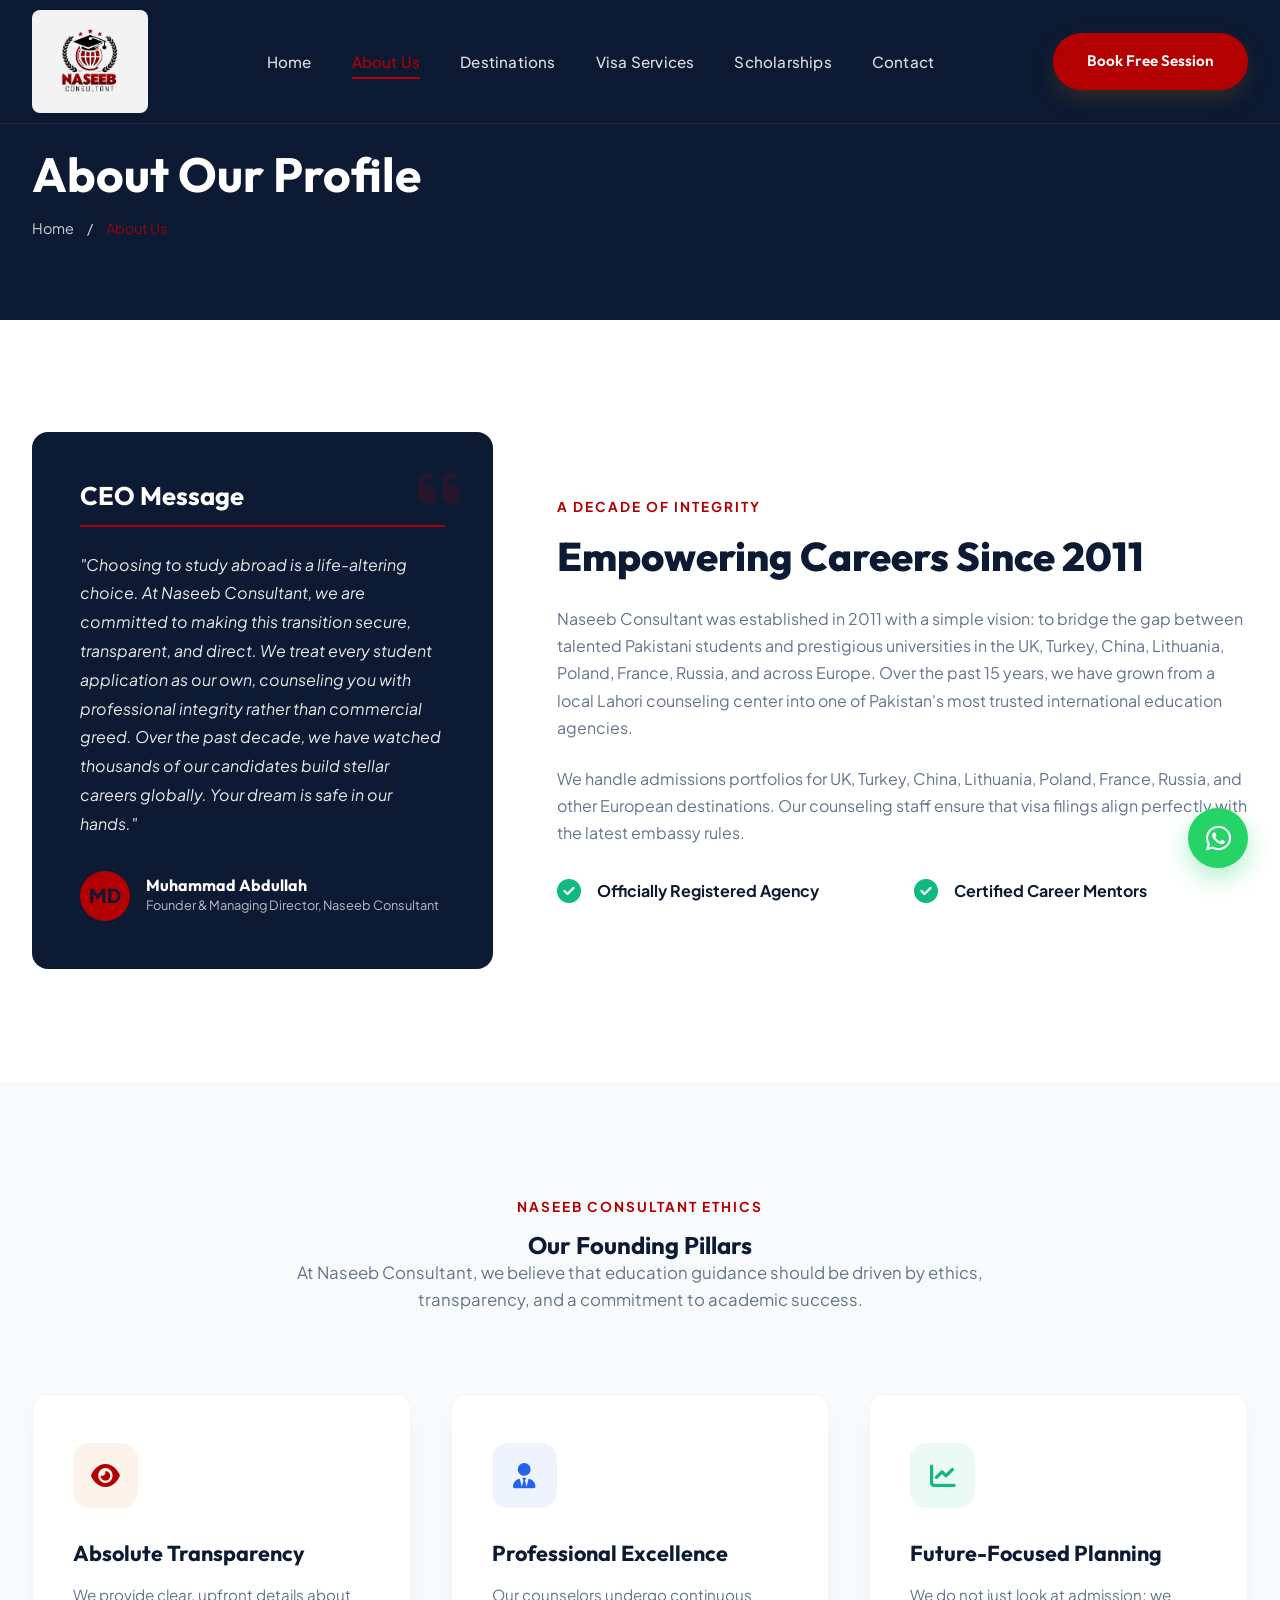
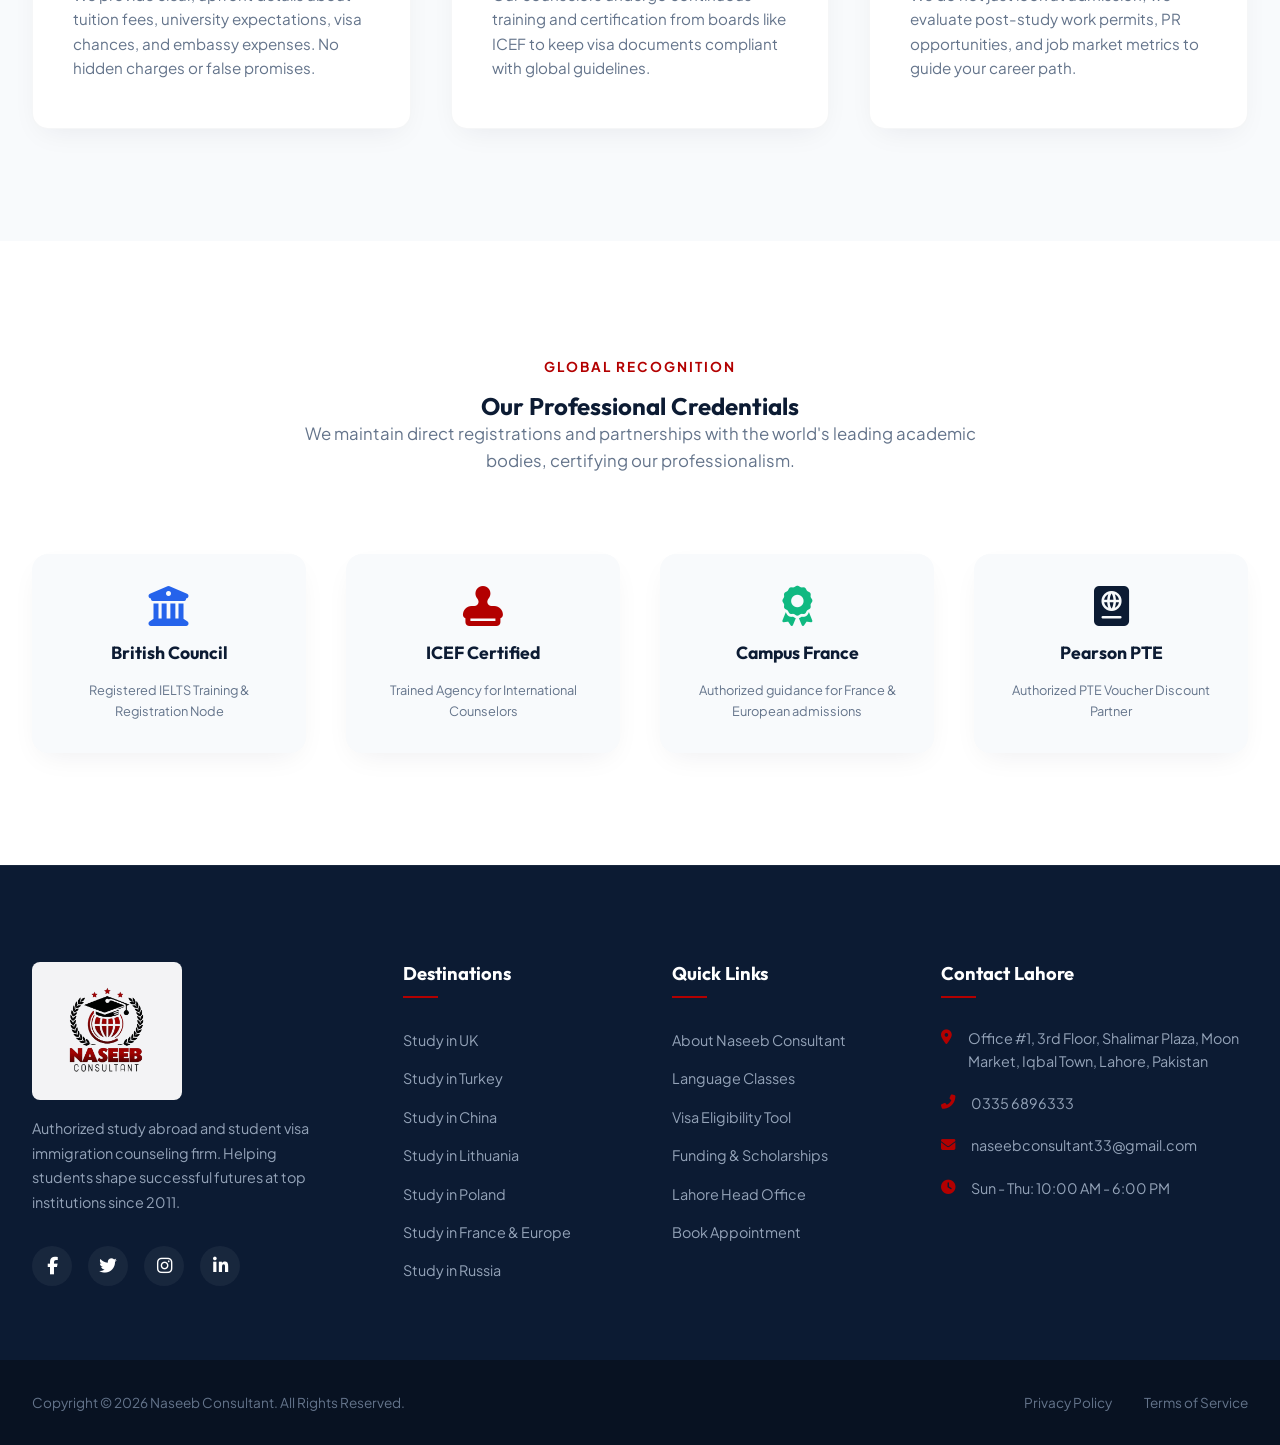
<file: about.html>
<!DOCTYPE html>
<html lang="en">
<head>
    <meta charset="UTF-8">
    <meta name="viewport" content="width=device-width, initial-scale=1.0">
    <title>About Us | Naseeb Consultant Pakistan</title>
    <meta name="description" content="Learn more about Naseeb Consultant. Serving Pakistani students since 2011 with certified counseling and high visa success rates from Moon Market, Lahore.">
    <link rel="icon" href="logo.png" type="image/png">
    <link rel="stylesheet" href="style.css">
    <link rel="stylesheet" href="https://cdnjs.cloudflare.com/ajax/libs/font-awesome/6.4.0/css/all.min.css">
</head>
<body>

    <!-- Sticky Navigation Header -->
    <header class="main-header" id="main-header">
        <div class="container header-container">
            <a href="index.html" class="logo-wrapper" id="header-logo-link">
                <img src="logo.png" alt="Naseeb Consultant" class="logo-img">
            </a>
            
            <nav>
                <ul class="nav-menu" id="nav-menu-list">
                    <li><a href="index.html" class="nav-link" id="nav-home">Home</a></li>
                    <li><a href="about.html" class="nav-link active" id="nav-about">About Us</a></li>
                    <li><a href="destinations.html" class="nav-link" id="nav-destinations">Destinations</a></li>
                    <li><a href="services.html" class="nav-link" id="nav-services">Visa Services</a></li>
                    <li><a href="scholarships.html" class="nav-link" id="nav-scholarships">Scholarships</a></li>
                    <li><a href="contact.html" class="nav-link" id="nav-contact">Contact</a></li>
                </ul>
            </nav>

            <div class="header-actions">
                <a href="contact.html" class="btn btn-gold" id="header-cta-btn">Book Free Session</a>
            </div>

            <button class="mobile-nav-toggle" id="mobile-nav-toggle-btn" aria-label="Toggle menu">
                <span></span>
                <span></span>
                <span></span>
            </button>
        </div>
    </header>

    <!-- Page Banner -->
    <section class="page-banner" id="about-banner">
        <div class="container">
            <h1 class="page-banner-title">About Our Profile</h1>
            <ul class="breadcrumbs">
                <li><a href="index.html">Home</a></li>
                <li style="color: var(--color-gold);">About Us</li>
            </ul>
        </div>
    </section>

    <!-- Legacy Profile Section -->
    <section class="section-padding" style="background-color: var(--color-bg-white);" id="about-legacy">
        <div class="container">
            <div class="contact-layout">
                <div class="ceo-message-card" style="background-color: var(--color-primary); color: var(--color-bg-white); padding: 3rem; border-radius: var(--border-radius-md); position: relative;">
                    <i class="fas fa-quote-left" style="font-size: 3rem; color: var(--color-gold); opacity: 0.15; position: absolute; top: 2rem; right: 2rem;"></i>
                    <h3 style="color: var(--color-bg-white); font-size: 1.6rem; margin-bottom: 1.5rem; border-bottom: 2px solid var(--color-gold); padding-bottom: 0.8rem;">CEO Message</h3>
                    <p style="font-style: italic; line-height: 1.8; opacity: 0.9; margin-bottom: 2rem;">"Choosing to study abroad is a life-altering choice. At Naseeb Consultant, we are committed to making this transition secure, transparent, and direct. We treat every student application as our own, counseling you with professional integrity rather than commercial greed. Over the past decade, we have watched thousands of our candidates build stellar careers globally. Your dream is safe in our hands."</p>
                    <div style="display: flex; align-items: center; gap: 1rem;">
                        <div style="width: 50px; height: 50px; border-radius: 50%; background-color: var(--color-gold); display: flex; align-items: center; justify-content: center; font-weight: 800; font-size: 1.2rem; color: var(--color-primary);">MD</div>
                        <div>
                            <h4 style="color: var(--color-bg-white); font-size: 1rem; font-weight: 700;">Muhammad Abdullah</h4>
                            <p style="font-size: 0.8rem; opacity: 0.7;">Founder & Managing Director, Naseeb Consultant</p>
                        </div>
                    </div>
                </div>

                <div style="display: flex; flex-direction: column; justify-content: center;">
                    <span class="section-subtitle">A Decade of Integrity</span>
                    <h2 style="font-size: 2.5rem; font-weight: 800; margin-bottom: 1.5rem;">Empowering Careers Since 2011</h2>
                    <p style="color: var(--color-text-light); margin-bottom: 1.5rem; line-height: 1.7;">Naseeb Consultant was established in 2011 with a simple vision: to bridge the gap between talented Pakistani students and prestigious universities in the UK, Turkey, China, Lithuania, Poland, France, Russia, and across Europe. Over the past 15 years, we have grown from a local Lahori counseling center into one of Pakistan's most trusted international education agencies.</p>
                    <p style="color: var(--color-text-light); margin-bottom: 2rem; line-height: 1.7;">We handle admissions portfolios for UK, Turkey, China, Lithuania, Poland, France, Russia, and other European destinations. Our counseling staff ensure that visa filings align perfectly with the latest embassy rules.</p>
                    
                    <div class="features-grid" style="grid-template-columns: 1fr 1fr; gap: 1.5rem;">
                        <div style="display: flex; align-items: center; gap: 1rem;">
                            <i class="fas fa-check-circle" style="color: var(--color-success); font-size: 1.5rem;"></i>
                            <span style="font-weight: 700; color: var(--color-primary);">Officially Registered Agency</span>
                        </div>
                        <div style="display: flex; align-items: center; gap: 1rem;">
                            <i class="fas fa-check-circle" style="color: var(--color-success); font-size: 1.5rem;"></i>
                            <span style="font-weight: 700; color: var(--color-primary);">Certified Career Mentors</span>
                        </div>
                    </div>
                </div>
            </div>
        </div>
    </section>

    <!-- Core Values Section -->
    <section class="section-padding" id="about-values">
        <div class="container">
            <div class="section-header">
                <span class="section-subtitle">Naseeb Consultant Ethics</span>
                <h2>Our Founding Pillars</h2>
                <p class="section-desc">At Naseeb Consultant, we believe that education guidance should be driven by ethics, transparency, and a commitment to academic success.</p>
            </div>

            <div class="features-grid">
                <!-- Value 1 -->
                <div class="feature-card">
                    <div class="feature-icon-wrapper" style="background-color: rgba(217, 119, 6, 0.08); color: var(--color-gold);">
                        <i class="fas fa-eye"></i>
                    </div>
                    <h3>Absolute Transparency</h3>
                    <p>We provide clear, upfront details about tuition fees, university expectations, visa chances, and embassy expenses. No hidden charges or false promises.</p>
                </div>
                <!-- Value 2 -->
                <div class="feature-card">
                    <div class="feature-icon-wrapper">
                        <i class="fas fa-user-tie"></i>
                    </div>
                    <h3>Professional Excellence</h3>
                    <p>Our counselors undergo continuous training and certification from boards like ICEF to keep visa documents compliant with global guidelines.</p>
                </div>
                <!-- Value 3 -->
                <div class="feature-card">
                    <div class="feature-icon-wrapper" style="background-color: rgba(16, 185, 129, 0.08); color: var(--color-success);">
                        <i class="fas fa-chart-line"></i>
                    </div>
                    <h3>Future-Focused Planning</h3>
                    <p>We do not just look at admission; we evaluate post-study work permits, PR opportunities, and job market metrics to guide your career path.</p>
                </div>
            </div>
        </div>
    </section>

    <!-- Professional Credentials Showcase -->
    <section class="section-padding" style="background-color: var(--color-bg-white);" id="about-certifications">
        <div class="container" style="text-align: center;">
            <div class="section-header">
                <span class="section-subtitle">Global Recognition</span>
                <h2>Our Professional Credentials</h2>
                <p class="section-desc">We maintain direct registrations and partnerships with the world's leading academic bodies, certifying our professionalism.</p>
            </div>

            <div class="features-grid" style="grid-template-columns: repeat(4, 1fr); margin-top: 3rem;">
                <div style="background-color: var(--color-bg-soft); padding: 2rem; border-radius: var(--border-radius-md); display: flex; flex-direction: column; align-items: center; gap: 1rem; box-shadow: var(--shadow-soft);">
                    <i class="fas fa-university" style="font-size: 2.5rem; color: var(--color-accent);"></i>
                    <h4 style="font-size: 1.1rem; color: var(--color-primary); font-weight:700;">British Council</h4>
                    <p style="font-size: 0.8rem; color: var(--color-text-light);">Registered IELTS Training & Registration Node</p>
                </div>
                <div style="background-color: var(--color-bg-soft); padding: 2rem; border-radius: var(--border-radius-md); display: flex; flex-direction: column; align-items: center; gap: 1rem; box-shadow: var(--shadow-soft);">
                    <i class="fas fa-stamp" style="font-size: 2.5rem; color: var(--color-gold);"></i>
                    <h4 style="font-size: 1.1rem; color: var(--color-primary); font-weight:700;">ICEF Certified</h4>
                    <p style="font-size: 0.8rem; color: var(--color-text-light);">Trained Agency for International Counselors</p>
                </div>
                <div style="background-color: var(--color-bg-soft); padding: 2rem; border-radius: var(--border-radius-md); display: flex; flex-direction: column; align-items: center; gap: 1rem; box-shadow: var(--shadow-soft);">
                    <i class="fas fa-award" style="font-size: 2.5rem; color: var(--color-success);"></i>
                    <h4 style="font-size: 1.1rem; color: var(--color-primary); font-weight:700;">Campus France</h4>
                    <p style="font-size: 0.8rem; color: var(--color-text-light);">Authorized guidance for France & European admissions</p>
                </div>
                <div style="background-color: var(--color-bg-soft); padding: 2rem; border-radius: var(--border-radius-md); display: flex; flex-direction: column; align-items: center; gap: 1rem; box-shadow: var(--shadow-soft);">
                    <i class="fas fa-passport" style="font-size: 2.5rem; color: var(--color-primary);"></i>
                    <h4 style="font-size: 1.1rem; color: var(--color-primary); font-weight:700;">Pearson PTE</h4>
                    <p style="font-size: 0.8rem; color: var(--color-text-light);">Authorized PTE Voucher Discount Partner</p>
                </div>
            </div>
        </div>
    </section>

    <!-- Footer Area -->
    <footer class="footer-area" id="footer-section">
        <div class="container footer-grid">
            <div class="footer-widget-logo">
                <img src="logo.png" alt="Naseeb Consultant" class="footer-logo-img">
                <p class="footer-about-text">Authorized study abroad and student visa immigration counseling firm. Helping students shape successful futures at top institutions since 2011.</p>
                <div class="social-links">
                    <a href="#" class="social-btn" aria-label="Facebook"><i class="fab fa-facebook-f"></i></a>
                    <a href="#" class="social-btn" aria-label="Twitter"><i class="fab fa-twitter"></i></a>
                    <a href="#" class="social-btn" aria-label="Instagram"><i class="fab fa-instagram"></i></a>
                    <a href="#" class="social-btn" aria-label="LinkedIn"><i class="fab fa-linkedin-in"></i></a>
                </div>
            </div>
            <div class="footer-widget">
                <h4>Destinations</h4>
                <ul class="footer-menu">
                    <li><a href="destinations.html">Study in UK</a></li>
                    <li><a href="destinations.html">Study in Turkey</a></li>
                    <li><a href="destinations.html">Study in China</a></li>
                    <li><a href="destinations.html">Study in Lithuania</a></li>
                    <li><a href="destinations.html">Study in Poland</a></li>
                    <li><a href="destinations.html">Study in France & Europe</a></li>
                    <li><a href="destinations.html">Study in Russia</a></li>
                </ul>
            </div>
            <div class="footer-widget">
                <h4>Quick Links</h4>
                <ul class="footer-menu">
                    <li><a href="about.html">About Naseeb Consultant</a></li>
                    <li><a href="services.html">Language Classes</a></li>
                    <li><a href="services.html">Visa Eligibility Tool</a></li>
                    <li><a href="scholarships.html">Funding & Scholarships</a></li>
                    <li><a href="contact.html">Lahore Head Office</a></li>
                    <li><a href="contact.html">Book Appointment</a></li>
                </ul>
            </div>
            <div class="footer-widget">
                <h4>Contact Lahore</h4>
                <ul class="footer-contact-info">
                    <li>
                        <i class="fas fa-map-marker-alt"></i>
                        <span>Office #1, 3rd Floor, Shalimar Plaza, Moon Market, Iqbal Town, Lahore, Pakistan</span>
                    </li>
                    <li>
                        <i class="fas fa-phone-alt"></i>
                        <span>0335 6896333</span>
                    </li>
                    <li>
                        <i class="fas fa-envelope"></i>
                        <span>naseebconsultant33@gmail.com</span>
                    </li>
                    <li>
                        <i class="fas fa-clock"></i>
                        <span>Sun - Thu: 10:00 AM - 6:00 PM</span>
                    </li>
                </ul>
            </div>
        </div>
        <div class="footer-bottom">
            <div class="container footer-bottom-flex">
                <p>Copyright &copy; 2026 Naseeb Consultant. All Rights Reserved.</p>
                <div class="footer-bottom-links">
                    <a href="#">Privacy Policy</a>
                    <a href="#">Terms of Service</a>
                </div>
            </div>
        </div>
    </footer>

    <!-- Floating WhatsApp Widget -->
    <div class="whatsapp-widget" id="wa-portal-widget">
        <button class="whatsapp-trigger" id="whatsapp-trigger" aria-label="WhatsApp Support">
            <i class="fab fa-whatsapp"></i>
        </button>
        <div class="whatsapp-chat-box" id="whatsapp-chat-box">
            <div class="whatsapp-header">
                <div class="whatsapp-header-avatar">
                    <i class="fas fa-graduation-cap"></i>
                </div>
                <div class="whatsapp-header-info">
                    <h4>Naseeb Consultant</h4>
                    <p><i class="fas fa-circle" style="font-size:0.6rem;"></i> Active Support</p>
                </div>
            </div>
            <div class="whatsapp-body">
                <div class="whatsapp-bubble">
                    Aoa! Thank you for contacting Naseeb Consultant. How can we help you plan your international education today?
                </div>
            </div>
            <div class="whatsapp-footer">
                <a href="https://wa.me/923356896333?text=AOA,%20I%20am%20interested%20in%20study%20abroad%20counseling%20with%20Naseeb%20Consultant." target="_blank" class="btn btn-gold" style="width:100%; padding:0.6rem; font-size:0.85rem;">
                    <i class="fab fa-whatsapp"></i> Start WhatsApp Chat
                </a>
            </div>
        </div>
    </div>

    <script src="main.js"></script>
    <script src="cms.js"></script>
</body>
</html>
</file>
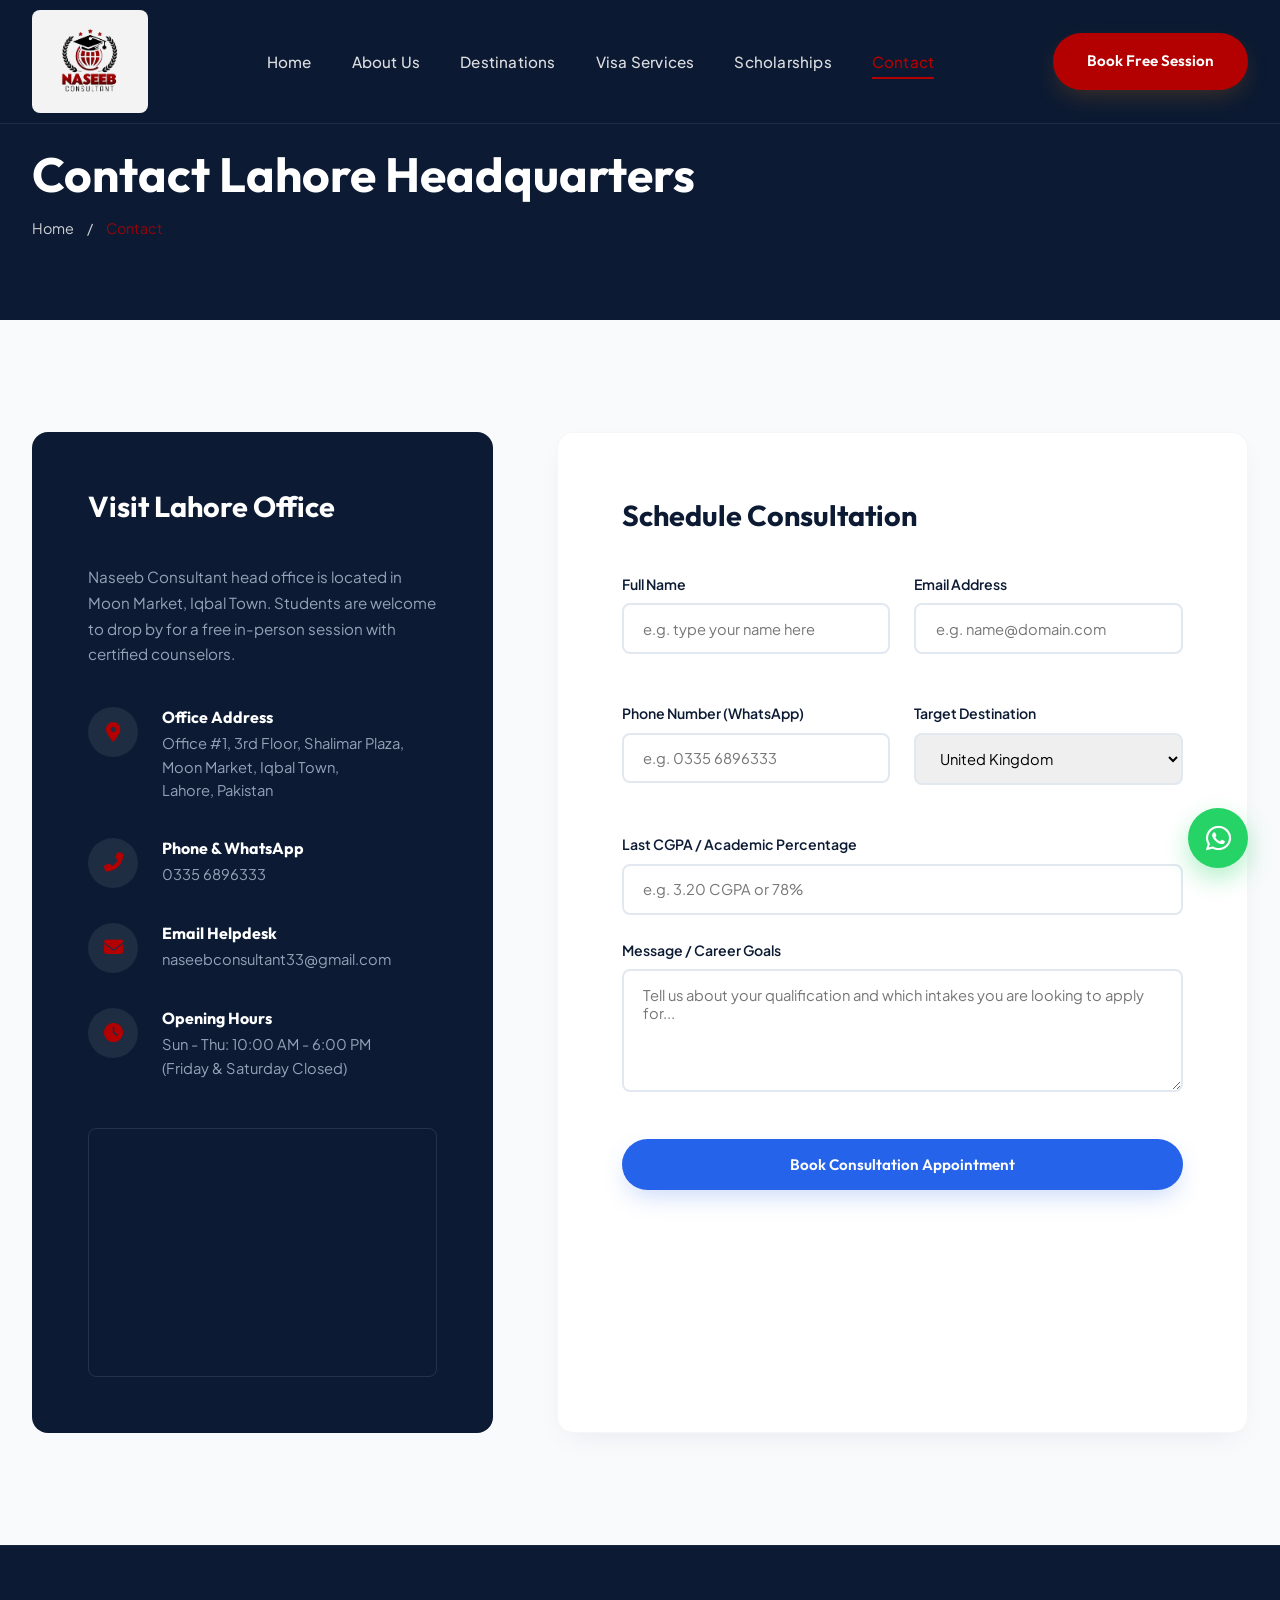
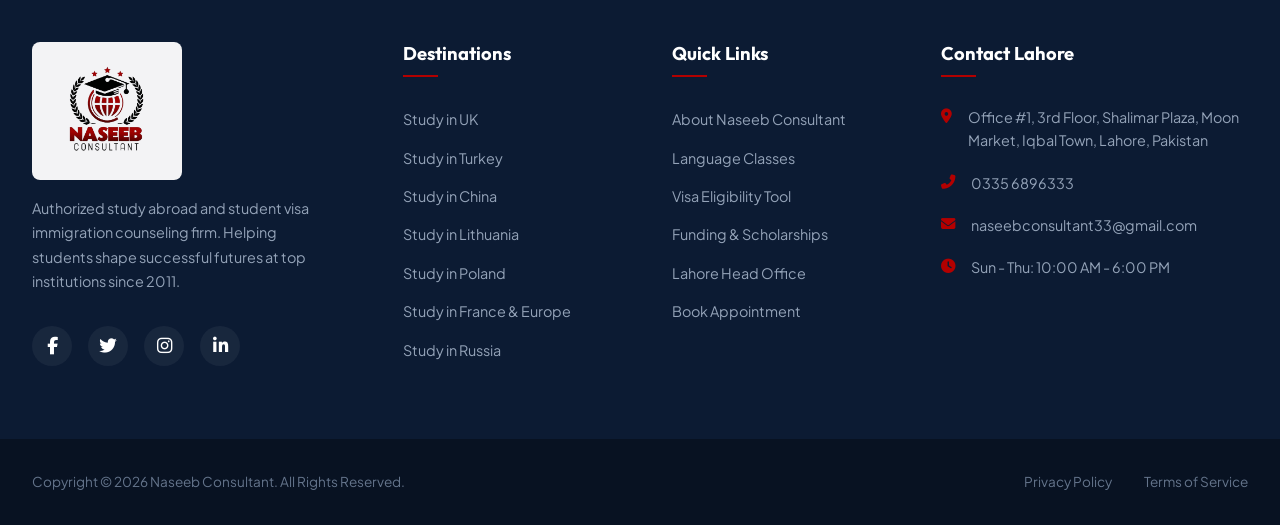
<file: contact.html>
<!DOCTYPE html>
<html lang="en">
<head>
    <meta charset="UTF-8">
    <meta name="viewport" content="width=device-width, initial-scale=1.0">
    <title>Contact Us | Naseeb Consultant Lahore Head Office</title>
    <meta name="description" content="Get in touch with Naseeb Consultant Lahore. Visit our Moon Market, Iqbal Town office, call 0335 6896333, or email naseebconsultant33@gmail.com.">
    <link rel="icon" href="logo.png" type="image/png">
    <link rel="stylesheet" href="style.css">
    <link rel="stylesheet" href="https://cdnjs.cloudflare.com/ajax/libs/font-awesome/6.4.0/css/all.min.css">
</head>
<body>

    <!-- Sticky Navigation Header -->
    <header class="main-header" id="main-header">
        <div class="container header-container">
            <a href="index.html" class="logo-wrapper" id="header-logo-link">
                <img src="logo.png" alt="Naseeb Consultant" class="logo-img">
            </a>
            
            <nav>
                <ul class="nav-menu" id="nav-menu-list">
                    <li><a href="index.html" class="nav-link" id="nav-home">Home</a></li>
                    <li><a href="about.html" class="nav-link" id="nav-about">About Us</a></li>
                    <li><a href="destinations.html" class="nav-link" id="nav-destinations">Destinations</a></li>
                    <li><a href="services.html" class="nav-link" id="nav-services">Visa Services</a></li>
                    <li><a href="scholarships.html" class="nav-link" id="nav-scholarships">Scholarships</a></li>
                    <li><a href="contact.html" class="nav-link active" id="nav-contact">Contact</a></li>
                </ul>
            </nav>

            <div class="header-actions">
                <a href="contact.html" class="btn btn-gold" id="header-cta-btn">Book Free Session</a>
            </div>

            <button class="mobile-nav-toggle" id="mobile-nav-toggle-btn" aria-label="Toggle menu">
                <span></span>
                <span></span>
                <span></span>
            </button>
        </div>
    </header>

    <!-- Page Banner -->
    <section class="page-banner" id="contact-banner">
        <div class="container">
            <h1 class="page-banner-title">Contact Lahore Headquarters</h1>
            <ul class="breadcrumbs">
                <li><a href="index.html">Home</a></li>
                <li style="color: var(--color-gold);">Contact</li>
            </ul>
        </div>
    </section>

    <!-- Main Contact Layout -->
    <section class="section-padding" id="contact-us-details">
        <div class="container contact-layout">
            
            <!-- Info Panel & Map -->
            <div class="contact-info-panel">
                <h3>Visit Lahore Office</h3>
                <p style="color:#94a3b8; font-size:0.95rem; margin-bottom: 2.5rem; line-height:1.7;">Naseeb Consultant head office is located in Moon Market, Iqbal Town. Students are welcome to drop by for a free in-person session with certified counselors.</p>
                
                <!-- Items list -->
                <div class="contact-item">
                    <div class="contact-item-icon">
                        <i class="fas fa-map-marker-alt"></i>
                    </div>
                    <div class="contact-item-details">
                        <h4>Office Address</h4>
                        <p>Office #1, 3rd Floor, Shalimar Plaza,
                            <br> Moon Market, Iqbal Town,
                            <br> Lahore, Pakistan</p>
                    </div>
                </div>
                
                <div class="contact-item">
                    <div class="contact-item-icon">
                        <i class="fas fa-phone-alt"></i>
                    </div>
                    <div class="contact-item-details">
                        <h4>Phone & WhatsApp</h4>
                        <p><a href="tel:03356896333">0335 6896333</a></p>
                    </div>
                </div>

                <div class="contact-item">
                    <div class="contact-item-icon">
                        <i class="fas fa-envelope"></i>
                    </div>
                    <div class="contact-item-details">
                        <h4>Email Helpdesk</h4>
                        <p><a href="mailto:naseebconsultant33@gmail.com">naseebconsultant33@gmail.com</a></p>
                    </div>
                </div>

                <div class="contact-item">
                    <div class="contact-item-icon">
                        <i class="fas fa-clock"></i>
                    </div>
                    <div class="contact-item-details">
                        <h4>Opening Hours</h4>
                        <p>Sun - Thu: 10:00 AM - 6:00 PM 
                            <br> (Friday & Saturday Closed)</p>
                    </div>
                </div>

                <!-- Google Map Embedded -->
                <div class="contact-map-mockup">
                    <iframe 
                        src="https://www.google.com/maps/embed?pb=!1m18!1m12!1m3!1d3401.3729906660144!2d74.28828551463133!3d31.513926854619717!2m3!1f0!2f0!3f0!3m2!1i1024!2i768!4f13.1!3m3!1m2!1s0x3919036f01c8756d%3A0x6b402cf896d8e5ee!2sMoon%20Market%20Iqbal%20Town!5e0!3m2!1sen!2spk!4v1623789467891!5m2!1sen!2spk" 
                        width="100%" 
                        height="240" 
                        style="border:0;" 
                        allowfullscreen="" 
                        loading="lazy">
                    </iframe>
                </div>

            </div>

            <!-- Booking form box -->
            <div class="contact-form-box">
                <h3>Schedule Consultation</h3>
                <form class="contact-form-element" id="contact-booking-form">
                    <div class="form-grid-2">
                        <div class="form-input-group">
                            <label for="c-name" class="form-label">Full Name</label>
                            <input type="text" id="c-name" name="name" class="form-control" placeholder="e.g. type your name here" required>
                        </div>
                        <div class="form-input-group">
                            <label for="c-email" class="form-label">Email Address</label>
                            <input type="email" id="c-email" name="email" class="form-control" placeholder="e.g. name@domain.com" required>
                        </div>
                    </div>

                    <div class="form-grid-2">
                        <div class="form-input-group">
                            <label for="c-phone" class="form-label">Phone Number (WhatsApp)</label>
                            <input type="tel" id="c-phone" name="phone" class="form-control" placeholder="e.g. 0335 6896333" required>
                        </div>
                        <div class="form-input-group">
                            <label for="c-country" class="form-label">Target Destination</label>
                            <select id="c-country" name="country" class="form-control">
                                <option value="uk">United Kingdom</option>
                                <option value="turkey">Turkey</option>
                                <option value="china">China</option>
                                <option value="lithuania">Lithuania</option>
                                <option value="poland">Poland</option>
                                <option value="france">France</option>
                                <option value="russia">Russia</option>
                                <option value="europe">Other European Countries</option>
                            </select>
                        </div>
                    </div>

                    <div class="form-input-group">
                        <label for="c-gpa" class="form-label">Last CGPA / Academic Percentage</label>
                        <input type="text" id="c-gpa" name="gpa" class="form-control" placeholder="e.g. 3.20 CGPA or 78%" required>
                    </div>

                    <div class="form-input-group">
                        <label for="c-message" class="form-label">Message / Career Goals</label>
                        <textarea id="c-message" name="message" class="form-control" rows="5" placeholder="Tell us about your qualification and which intakes you are looking to apply for..." required></textarea>
                    </div>

                    <button type="submit" class="btn btn-primary" style="width:100%; margin-top:1rem;" id="contact-submit-btn">Book Consultation Appointment</button>
                </form>
            </div>

        </div>
    </section>

    <!-- Footer Area -->
    <footer class="footer-area" id="footer-section">
        <div class="container footer-grid">
            <div class="footer-widget-logo">
                <img src="logo.png" alt="Naseeb Consultant" class="footer-logo-img">
                <p class="footer-about-text">Authorized study abroad and student visa immigration counseling firm. Helping students shape successful futures at top institutions since 2011.</p>
                <div class="social-links">
                    <a href="#" class="social-btn" aria-label="Facebook"><i class="fab fa-facebook-f"></i></a>
                    <a href="#" class="social-btn" aria-label="Twitter"><i class="fab fa-twitter"></i></a>
                    <a href="#" class="social-btn" aria-label="Instagram"><i class="fab fa-instagram"></i></a>
                    <a href="#" class="social-btn" aria-label="LinkedIn"><i class="fab fa-linkedin-in"></i></a>
                </div>
            </div>
            <div class="footer-widget">
                <h4>Destinations</h4>
                <ul class="footer-menu">
                    <li><a href="destinations.html">Study in UK</a></li>
                    <li><a href="destinations.html">Study in Turkey</a></li>
                    <li><a href="destinations.html">Study in China</a></li>
                    <li><a href="destinations.html">Study in Lithuania</a></li>
                    <li><a href="destinations.html">Study in Poland</a></li>
                    <li><a href="destinations.html">Study in France & Europe</a></li>
                    <li><a href="destinations.html">Study in Russia</a></li>
                </ul>
            </div>
            <div class="footer-widget">
                <h4>Quick Links</h4>
                <ul class="footer-menu">
                    <li><a href="about.html">About Naseeb Consultant</a></li>
                    <li><a href="services.html">Language Classes</a></li>
                    <li><a href="services.html">Visa Eligibility Tool</a></li>
                    <li><a href="scholarships.html">Funding & Scholarships</a></li>
                    <li><a href="contact.html">Lahore Head Office</a></li>
                    <li><a href="contact.html">Book Appointment</a></li>
                </ul>
            </div>
            <div class="footer-widget">
                <h4>Contact Lahore</h4>
                <ul class="footer-contact-info">
                    <li>
                        <i class="fas fa-map-marker-alt"></i>
                        <span>Office #1, 3rd Floor, Shalimar Plaza, Moon Market, Iqbal Town, Lahore, Pakistan</span>
                    </li>
                    <li>
                        <i class="fas fa-phone-alt"></i>
                        <span>0335 6896333</span>
                    </li>
                    <li>
                        <i class="fas fa-envelope"></i>
                        <span>naseebconsultant33@gmail.com</span>
                    </li>
                    <li>
                        <i class="fas fa-clock"></i>
                        <span>Sun - Thu: 10:00 AM - 6:00 PM</span>
                    </li>
                </ul>
            </div>
        </div>
        <div class="footer-bottom">
            <div class="container footer-bottom-flex">
                <p>Copyright &copy; 2026 Naseeb Consultant. All Rights Reserved.</p>
                <div class="footer-bottom-links">
                    <a href="#">Privacy Policy</a>
                    <a href="#">Terms of Service</a>
                </div>
            </div>
        </div>
    </footer>

    <!-- Floating WhatsApp Widget -->
    <div class="whatsapp-widget" id="wa-portal-widget">
        <button class="whatsapp-trigger" id="whatsapp-trigger" aria-label="WhatsApp Support">
            <i class="fab fa-whatsapp"></i>
        </button>
        <div class="whatsapp-chat-box" id="whatsapp-chat-box">
            <div class="whatsapp-header">
                <div class="whatsapp-header-avatar">
                    <i class="fas fa-graduation-cap"></i>
                </div>
                <div class="whatsapp-header-info">
                    <h4>Naseeb Consultant</h4>
                    <p><i class="fas fa-circle" style="font-size:0.6rem;"></i> Active Support</p>
                </div>
            </div>
            <div class="whatsapp-body">
                <div class="whatsapp-bubble">
                    Aoa! Thank you for contacting Naseeb Consultant. How can we help you plan your international education today?
                </div>
            </div>
            <div class="whatsapp-footer">
                <a href="https://wa.me/923356896333?text=AOA,%20I%20am%20interested%20in%20study%20abroad%20counseling%20with%20Naseeb%20Consultant." target="_blank" class="btn btn-gold" style="width:100%; padding:0.6rem; font-size:0.85rem;">
                    <i class="fab fa-whatsapp"></i> Start WhatsApp Chat
                </a>
            </div>
        </div>
    </div>

    <script src="main.js"></script>
    <script src="cms.js"></script>
</body>
</html>
</file>
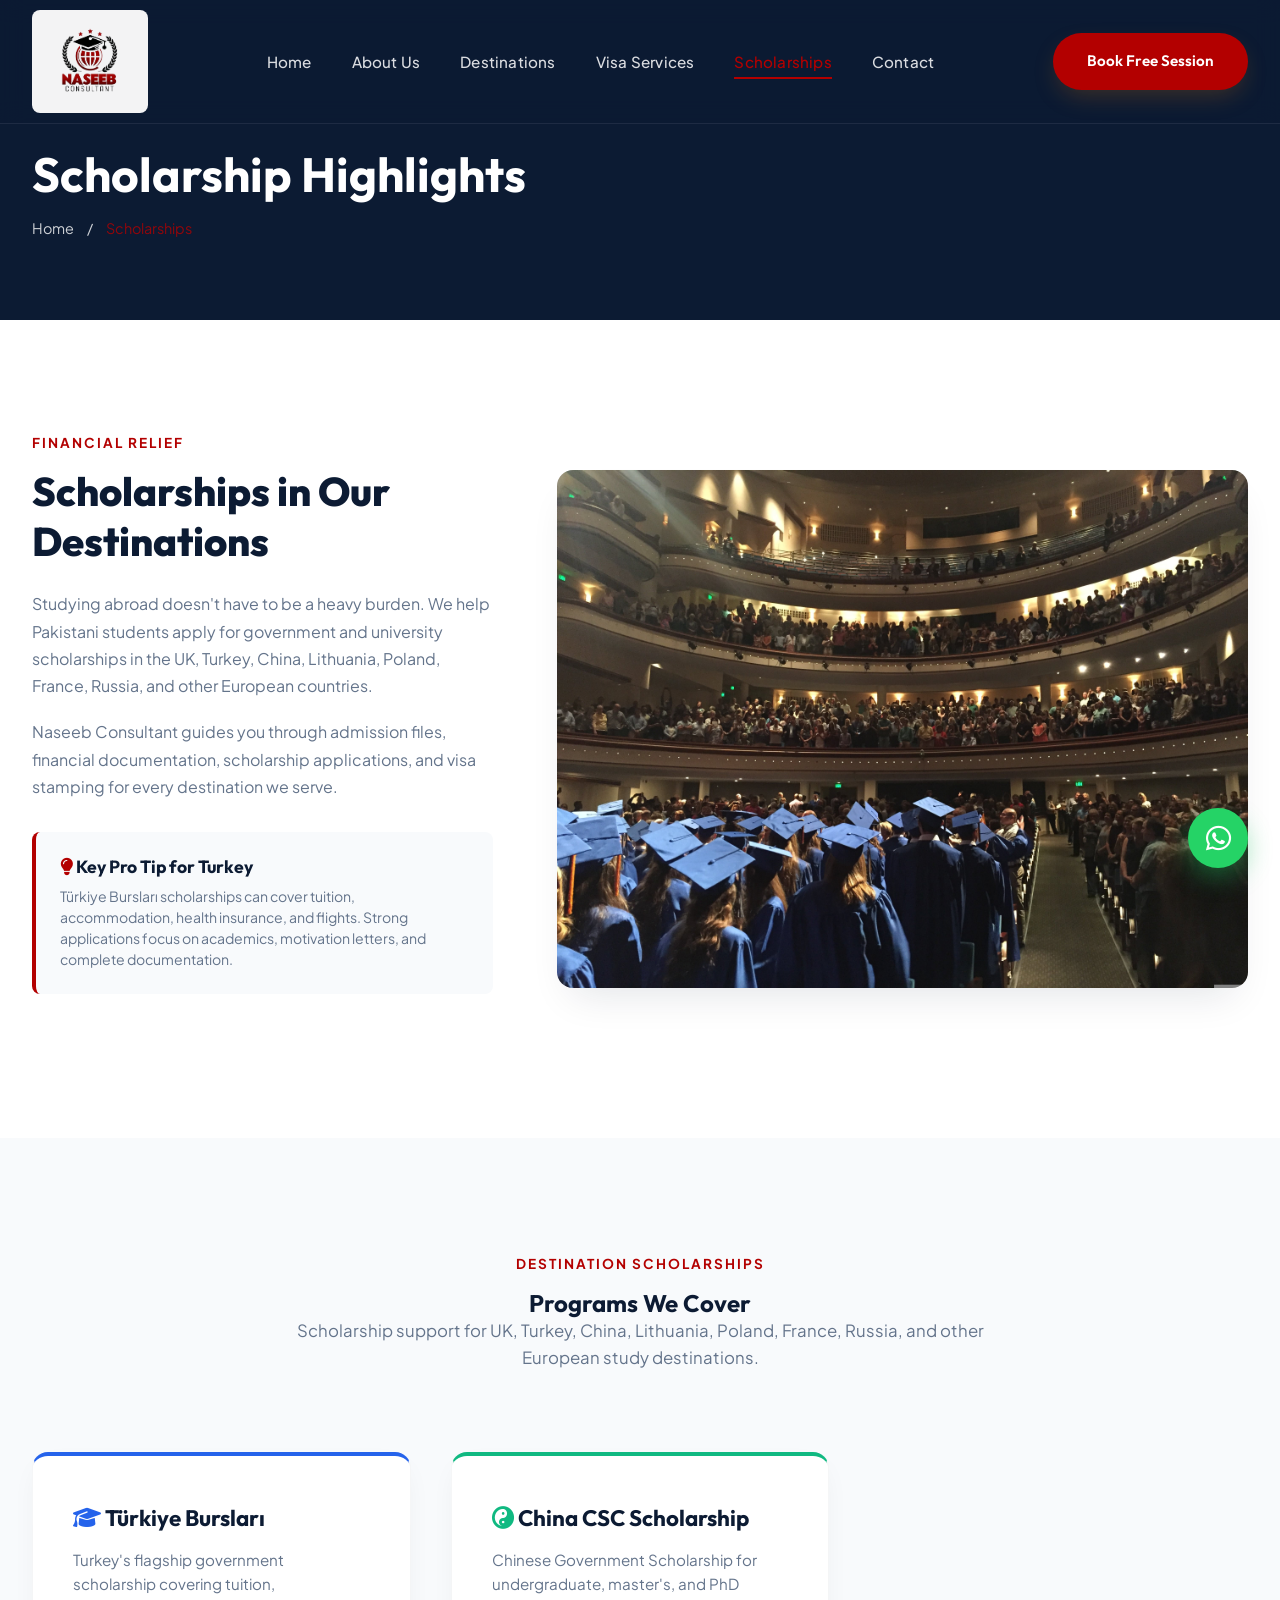
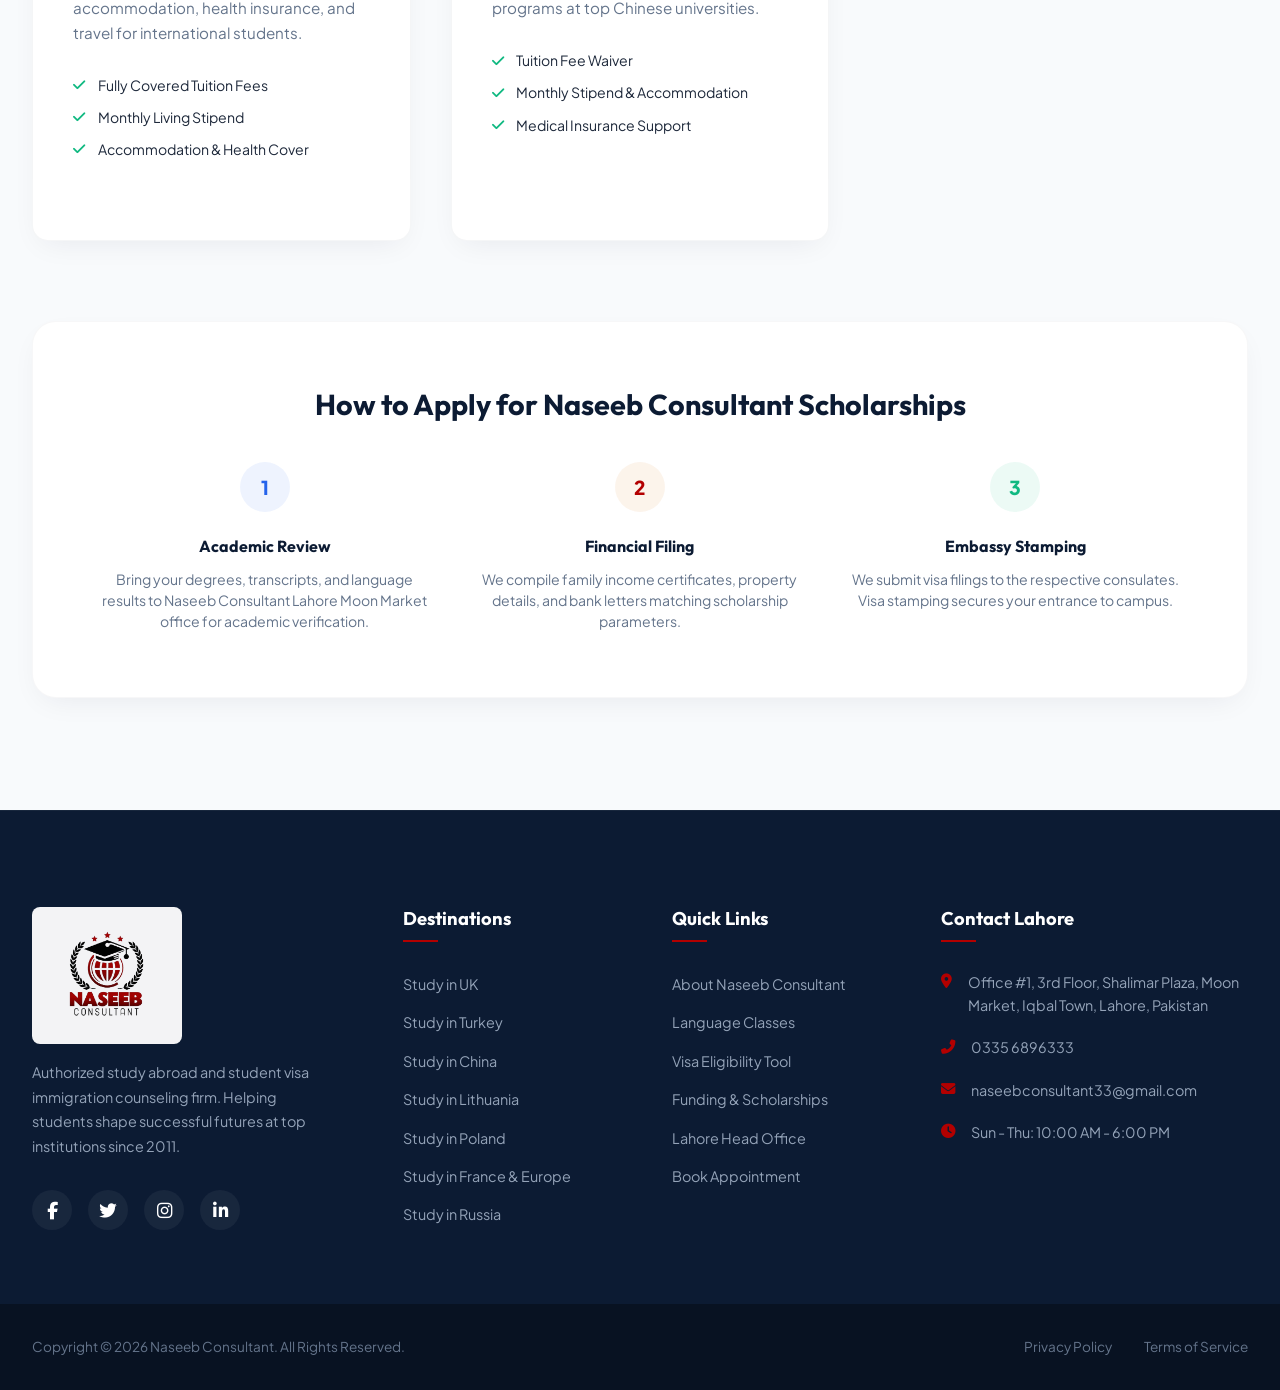
<file: scholarships.html>
<!DOCTYPE html>
<html lang="en">
<head>
    <meta charset="UTF-8">
    <meta name="viewport" content="width=device-width, initial-scale=1.0">
    <title>International Scholarships | UK, Turkey, China & Europe | Naseeb Consultant</title>
    <meta name="description" content="Explore scholarships for UK, Turkey, China, Lithuania, Poland, France, Russia, and other European countries with Naseeb Consultant in Lahore.">
    <link rel="icon" href="logo.png" type="image/png">
    <link rel="stylesheet" href="style.css">
    <link rel="stylesheet" href="https://cdnjs.cloudflare.com/ajax/libs/font-awesome/6.4.0/css/all.min.css">
</head>
<body>

    <!-- Sticky Navigation Header -->
    <header class="main-header" id="main-header">
        <div class="container header-container">
            <a href="index.html" class="logo-wrapper" id="header-logo-link">
                <img src="logo.png" alt="Naseeb Consultant" class="logo-img">
            </a>
            
            <nav>
                <ul class="nav-menu" id="nav-menu-list">
                    <li><a href="index.html" class="nav-link" id="nav-home">Home</a></li>
                    <li><a href="about.html" class="nav-link" id="nav-about">About Us</a></li>
                    <li><a href="destinations.html" class="nav-link" id="nav-destinations">Destinations</a></li>
                    <li><a href="services.html" class="nav-link" id="nav-services">Visa Services</a></li>
                    <li><a href="scholarships.html" class="nav-link active" id="nav-scholarships">Scholarships</a></li>
                    <li><a href="contact.html" class="nav-link" id="nav-contact">Contact</a></li>
                </ul>
            </nav>

            <div class="header-actions">
                <a href="contact.html" class="btn btn-gold" id="header-cta-btn">Book Free Session</a>
            </div>

            <button class="mobile-nav-toggle" id="mobile-nav-toggle-btn" aria-label="Toggle menu">
                <span></span>
                <span></span>
                <span></span>
            </button>
        </div>
    </header>

    <!-- Page Banner -->
    <section class="page-banner" id="scholarships-banner">
        <div class="container">
            <h1 class="page-banner-title">Scholarship Highlights</h1>
            <ul class="breadcrumbs">
                <li><a href="index.html">Home</a></li>
                <li style="color: var(--color-gold);">Scholarships</li>
            </ul>
        </div>
    </section>

    <!-- Scholarship Programs Detailed Layout -->
    <section class="section-padding" style="background-color: var(--color-bg-white);" id="scholarship-intro">
        <div class="container">
            <div class="contact-layout">
                
                <div style="display: flex; flex-direction: column; justify-content: center;">
                    <span class="section-subtitle">Financial Relief</span>
                    <h2 style="font-size: 2.5rem; font-weight: 800; margin-bottom: 1.5rem;">Scholarships in Our Destinations</h2>
                    <p style="color: var(--color-text-light); margin-bottom: 1.2rem; line-height: 1.7;">Studying abroad doesn't have to be a heavy burden. We help Pakistani students apply for government and university scholarships in the UK, Turkey, China, Lithuania, Poland, France, Russia, and other European countries.</p>
                    <p style="color: var(--color-text-light); margin-bottom: 2rem; line-height: 1.7;">Naseeb Consultant guides you through admission files, financial documentation, scholarship applications, and visa stamping for every destination we serve.</p>
                    
                    <div style="background-color:var(--color-bg-soft); padding:1.5rem; border-left:4px solid var(--color-gold); border-radius: var(--border-radius-sm); margin-bottom: 2rem;">
                        <h4 style="font-size:1.1rem; color:var(--color-primary); margin-bottom:0.5rem;"><i class="fas fa-lightbulb" style="color:var(--color-gold)"></i> Key Pro Tip for Turkey</h4>
                        <p style="font-size:0.88rem; color:var(--color-text-light); line-height:1.5;">Türkiye Bursları scholarships can cover tuition, accommodation, health insurance, and flights. Strong applications focus on academics, motivation letters, and complete documentation.</p>
                    </div>
                </div>

                <div style="display: flex; align-items: center; justify-content: center;">
                    <img src="images/graduation-cermony.jpg" alt="Students Celebrating Graduation" style="border-radius: var(--border-radius-md); box-shadow: var(--shadow-premium);">
                </div>

            </div>
        </div>
    </section>

    <!-- Highlight Grid -->
    <section class="section-padding" id="scholarship-opportunities">
        <div class="container">
            <div class="section-header">
                <span class="section-subtitle">Destination Scholarships</span>
                <h2>Programs We Cover</h2>
                <p class="section-desc">Scholarship support for UK, Turkey, China, Lithuania, Poland, France, Russia, and other European study destinations.</p>
            </div>

            <div class="services-grid">
                
              

                <!-- Turkey Burslari -->
                <div class="service-card" style="border-top: 4px solid var(--color-accent)">
                    <h3 style="font-size:1.4rem; margin-bottom: 1rem;"><i class="fas fa-graduation-cap" style="color:var(--color-accent)"></i> Türkiye Bursları</h3>
                    <p>Turkey's flagship government scholarship covering tuition, accommodation, health insurance, and travel for international students.</p>
                    <ul class="service-bullets">
                        <li><i class="fas fa-check" style="color:var(--color-success)"></i> Fully Covered Tuition Fees</li>
                        <li><i class="fas fa-check" style="color:var(--color-success)"></i> Monthly Living Stipend</li>
                        <li><i class="fas fa-check" style="color:var(--color-success)"></i> Accommodation & Health Cover</li>
                    </ul>
                </div>

                <!-- China CSC -->
                <div class="service-card" style="border-top: 4px solid var(--color-success)">
                    <h3 style="font-size:1.4rem; margin-bottom: 1rem;"><i class="fas fa-yin-yang" style="color:var(--color-success)"></i> China CSC Scholarship</h3>
                    <p>Chinese Government Scholarship for undergraduate, master's, and PhD programs at top Chinese universities.</p>
                    <ul class="service-bullets">
                        <li><i class="fas fa-check" style="color:var(--color-success)"></i> Tuition Fee Waiver</li>
                        <li><i class="fas fa-check" style="color:var(--color-success)"></i> Monthly Stipend & Accommodation</li>
                        <li><i class="fas fa-check" style="color:var(--color-success)"></i> Medical Insurance Support</li>
                    </ul>
                </div>

              


            </div>

            <!-- Scholarship Roadmap -->
            <div style="background-color: var(--color-bg-white); border-radius: var(--border-radius-lg); padding: 4rem; margin-top: 5rem; box-shadow: var(--shadow-soft); border: 1px solid rgba(12,27,51,0.03);">
                <h3 style="font-size: 1.8rem; margin-bottom: 2.5rem; text-align: center;">How to Apply for Naseeb Consultant Scholarships</h3>
                
                <div class="features-grid">
                    <div style="text-align: center;">
                        <span style="display:inline-flex; width:50px; height:50px; border-radius:50%; background-color: rgba(37,99,235,0.08); color: var(--color-accent); align-items:center; justify-content:center; font-weight:800; font-size:1.2rem; margin-bottom:1.5rem;">1</span>
                        <h4 style="margin-bottom:0.8rem; font-weight:700;">Academic Review</h4>
                        <p style="font-size:0.88rem; color:var(--color-text-light); line-height:1.5;">Bring your degrees, transcripts, and language results to Naseeb Consultant Lahore Moon Market office for academic verification.</p>
                    </div>
                    <div style="text-align: center;">
                        <span style="display:inline-flex; width:50px; height:50px; border-radius:50%; background-color: rgba(217,119,6,0.08); color: var(--color-gold); align-items:center; justify-content:center; font-weight:800; font-size:1.2rem; margin-bottom:1.5rem;">2</span>
                        <h4 style="margin-bottom:0.8rem; font-weight:700;">Financial Filing</h4>
                        <p style="font-size:0.88rem; color:var(--color-text-light); line-height:1.5;">We compile family income certificates, property details, and bank letters matching scholarship parameters.</p>
                    </div>
                    <div style="text-align: center;">
                        <span style="display:inline-flex; width:50px; height:50px; border-radius:50%; background-color: rgba(16,185,129,0.08); color: var(--color-success); align-items:center; justify-content:center; font-weight:800; font-size:1.2rem; margin-bottom:1.5rem;">3</span>
                        <h4 style="margin-bottom:0.8rem; font-weight:700;">Embassy Stamping</h4>
                        <p style="font-size:0.88rem; color:var(--color-text-light); line-height:1.5;">We submit visa filings to the respective consulates. Visa stamping secures your entrance to campus.</p>
                    </div>
                </div>
            </div>

        </div>
    </section>

    <!-- Footer Area -->
    <footer class="footer-area" id="footer-section">
        <div class="container footer-grid">
            <div class="footer-widget-logo">
                <img src="logo.png" alt="Naseeb Consultant" class="footer-logo-img">
                <p class="footer-about-text">Authorized study abroad and student visa immigration counseling firm. Helping students shape successful futures at top institutions since 2011.</p>
                <div class="social-links">
                    <a href="#" class="social-btn" aria-label="Facebook"><i class="fab fa-facebook-f"></i></a>
                    <a href="#" class="social-btn" aria-label="Twitter"><i class="fab fa-twitter"></i></a>
                    <a href="#" class="social-btn" aria-label="Instagram"><i class="fab fa-instagram"></i></a>
                    <a href="#" class="social-btn" aria-label="LinkedIn"><i class="fab fa-linkedin-in"></i></a>
                </div>
            </div>
            <div class="footer-widget">
                <h4>Destinations</h4>
                <ul class="footer-menu">
                    <li><a href="destinations.html">Study in UK</a></li>
                    <li><a href="destinations.html">Study in Turkey</a></li>
                    <li><a href="destinations.html">Study in China</a></li>
                    <li><a href="destinations.html">Study in Lithuania</a></li>
                    <li><a href="destinations.html">Study in Poland</a></li>
                    <li><a href="destinations.html">Study in France & Europe</a></li>
                    <li><a href="destinations.html">Study in Russia</a></li>
                </ul>
            </div>
            <div class="footer-widget">
                <h4>Quick Links</h4>
                <ul class="footer-menu">
                    <li><a href="about.html">About Naseeb Consultant</a></li>
                    <li><a href="services.html">Language Classes</a></li>
                    <li><a href="services.html">Visa Eligibility Tool</a></li>
                    <li><a href="scholarships.html">Funding & Scholarships</a></li>
                    <li><a href="contact.html">Lahore Head Office</a></li>
                    <li><a href="contact.html">Book Appointment</a></li>
                </ul>
            </div>
            <div class="footer-widget">
                <h4>Contact Lahore</h4>
                <ul class="footer-contact-info">
                    <li>
                        <i class="fas fa-map-marker-alt"></i>
                        <span>Office #1, 3rd Floor, Shalimar Plaza, Moon Market, Iqbal Town, Lahore, Pakistan</span>
                    </li>
                    <li>
                        <i class="fas fa-phone-alt"></i>
                        <span>0335 6896333</span>
                    </li>
                    <li>
                        <i class="fas fa-envelope"></i>
                        <span>naseebconsultant33@gmail.com</span>
                    </li>
                    <li>
                        <i class="fas fa-clock"></i>
                        <span>Sun - Thu: 10:00 AM - 6:00 PM</span>
                    </li>
                </ul>
            </div>
        </div>
        <div class="footer-bottom">
            <div class="container footer-bottom-flex">
                <p>Copyright &copy; 2026 Naseeb Consultant. All Rights Reserved.</p>
                <div class="footer-bottom-links">
                    <a href="#">Privacy Policy</a>
                    <a href="#">Terms of Service</a>
                </div>
            </div>
        </div>
    </footer>

    <!-- Floating WhatsApp Widget -->
    <div class="whatsapp-widget" id="wa-portal-widget">
        <button class="whatsapp-trigger" id="whatsapp-trigger" aria-label="WhatsApp Support">
            <i class="fab fa-whatsapp"></i>
        </button>
        <div class="whatsapp-chat-box" id="whatsapp-chat-box">
            <div class="whatsapp-header">
                <div class="whatsapp-header-avatar">
                    <i class="fas fa-graduation-cap"></i>
                </div>
                <div class="whatsapp-header-info">
                    <h4>Naseeb Consultant</h4>
                    <p><i class="fas fa-circle" style="font-size:0.6rem;"></i> Active Support</p>
                </div>
            </div>
            <div class="whatsapp-body">
                <div class="whatsapp-bubble">
                    Aoa! Thank you for contacting Naseeb Consultant. How can we help you plan your international education today?
                </div>
            </div>
            <div class="whatsapp-footer">
                <a href="https://wa.me/923356896333?text=AOA,%20I%20am%20interested%20in%20study%20abroad%20counseling%20with%20Naseeb%20Consultant." target="_blank" class="btn btn-gold" style="width:100%; padding:0.6rem; font-size:0.85rem;">
                    <i class="fab fa-whatsapp"></i> Start WhatsApp Chat
                </a>
            </div>
        </div>
    </div>

    <script src="main.js"></script>
    <script src="cms.js"></script>
</body>
</html>
</file>
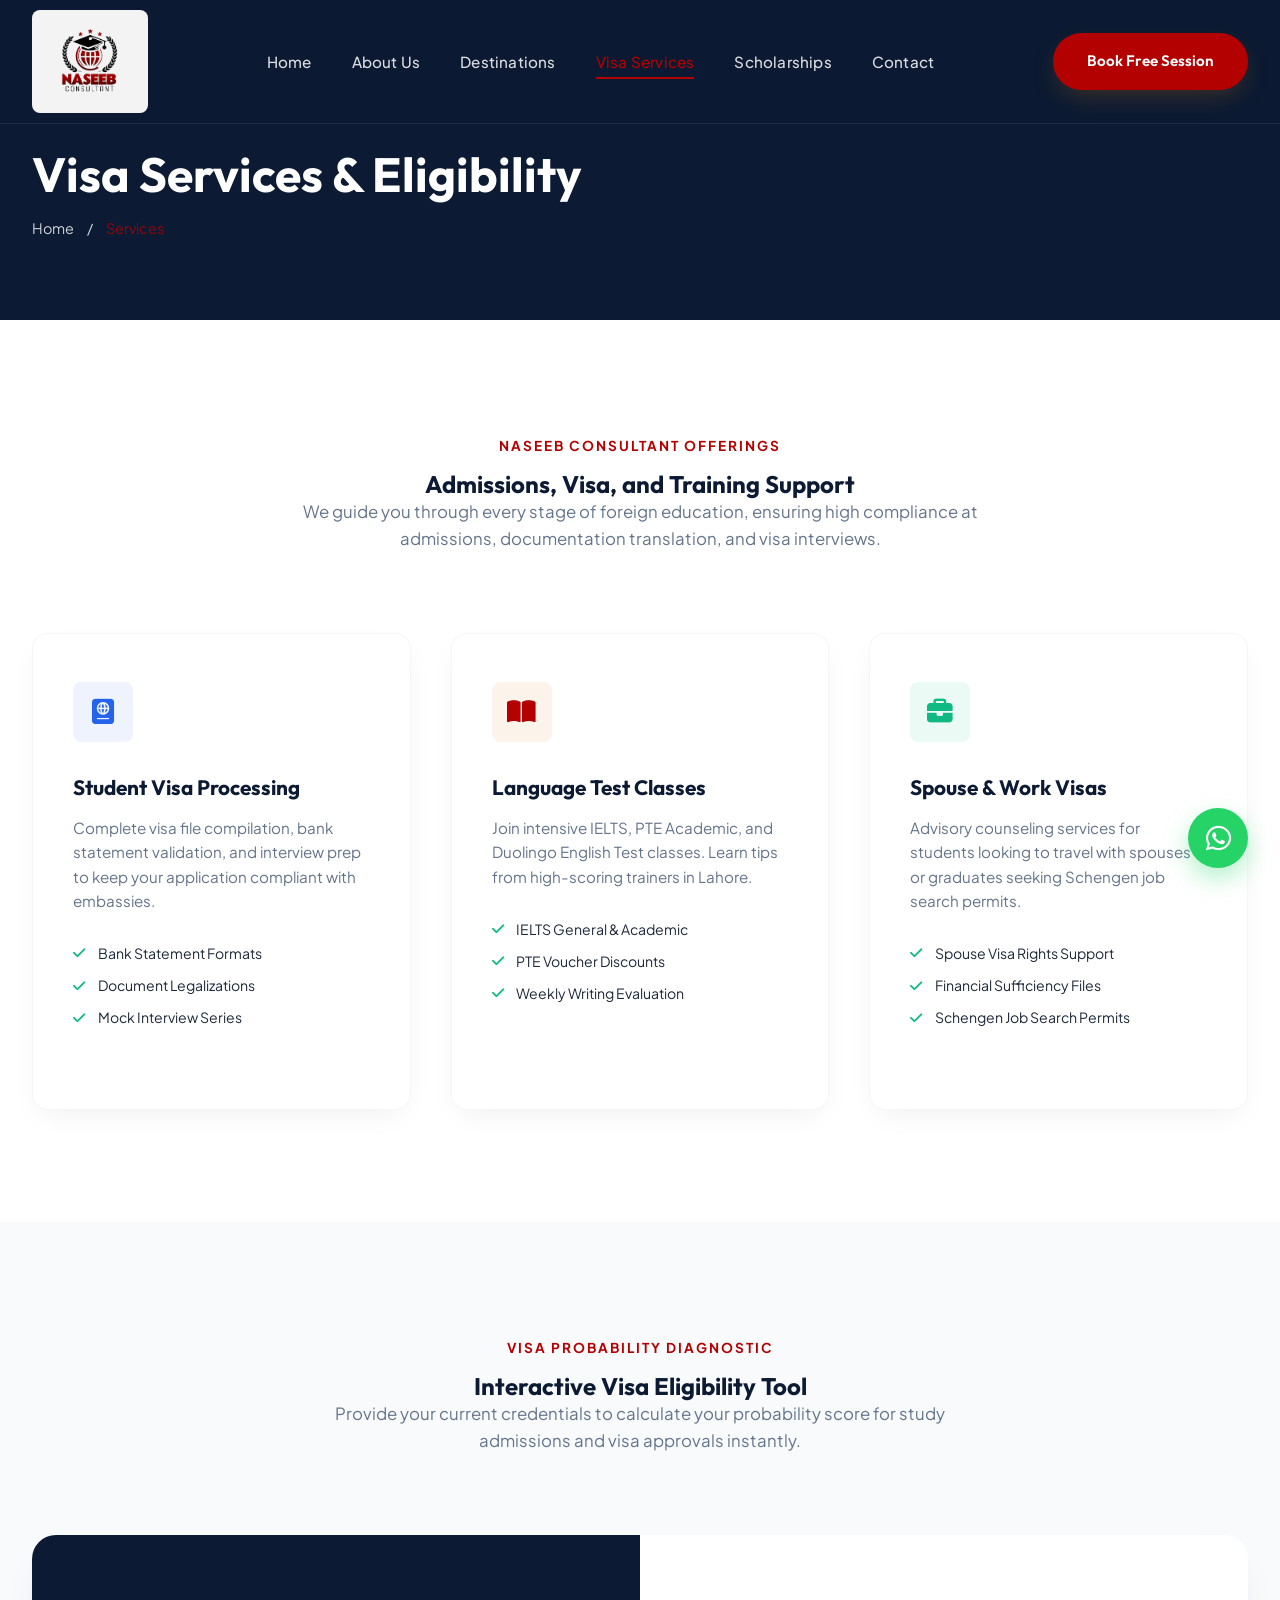
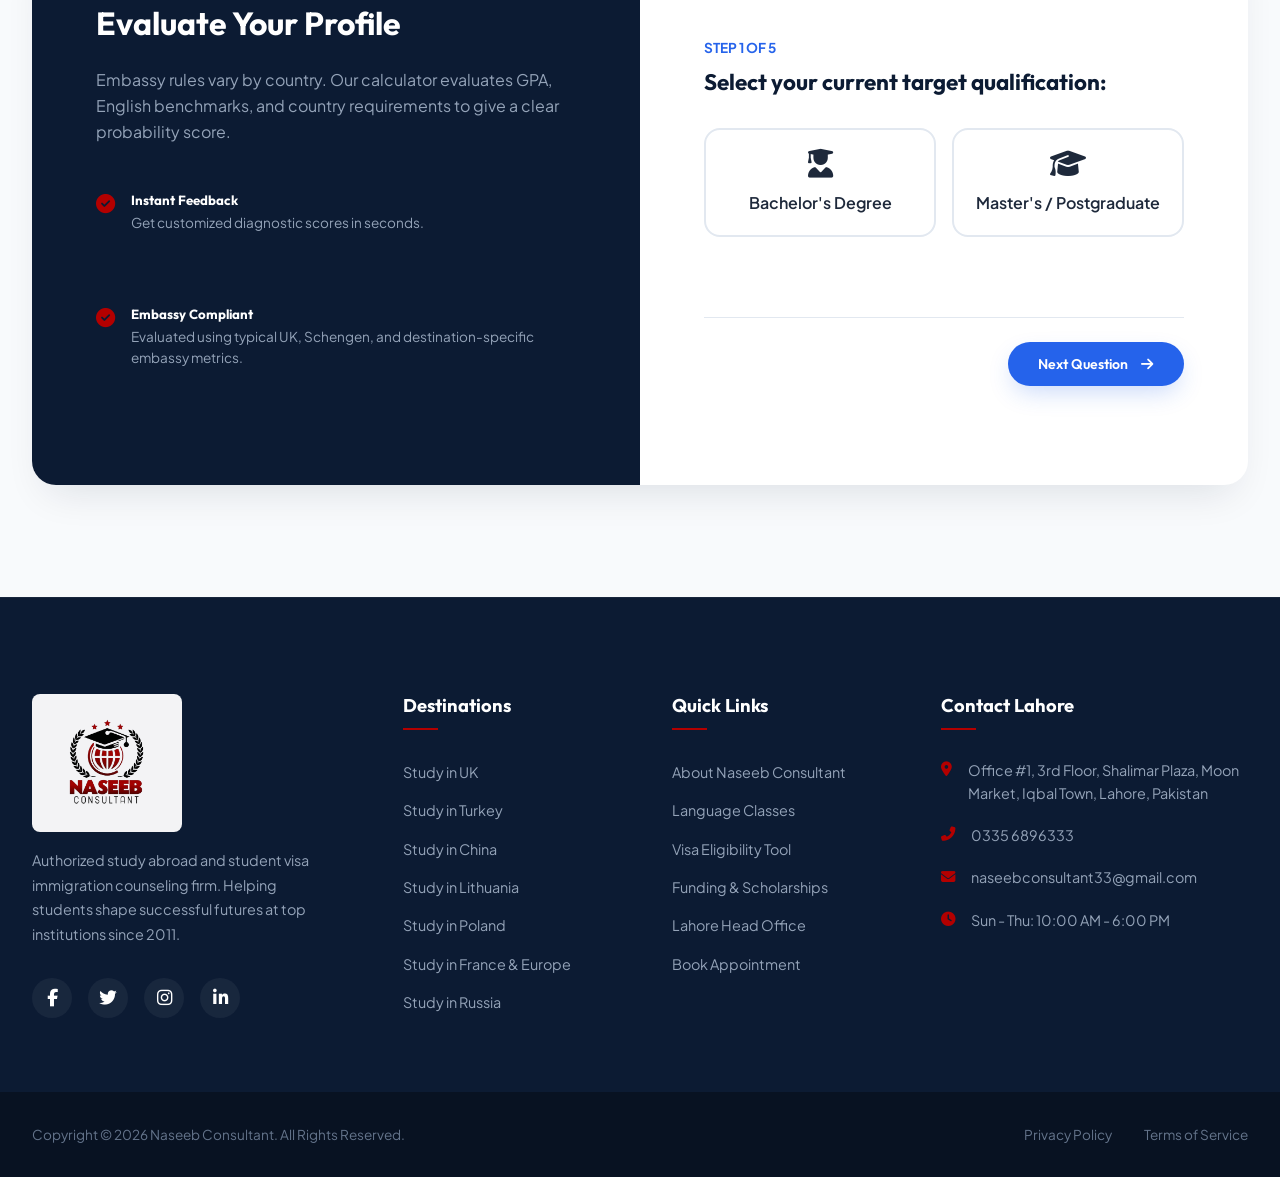
<file: services.html>
<!DOCTYPE html>
<html lang="en">
<head>
    <meta charset="UTF-8">
    <meta name="viewport" content="width=device-width, initial-scale=1.0">
    <title>Visa & Test Prep Services | Eligibility Calculator | Naseeb Consultant</title>
    <meta name="description" content="Read about Naseeb Consultant's services including student visa files, spouse visas, IELTS/PTE classes, and use our online Visa Eligibility Tool.">
    <link rel="icon" href="logo.png" type="image/png">
    <link rel="stylesheet" href="style.css">
    <link rel="stylesheet" href="https://cdnjs.cloudflare.com/ajax/libs/font-awesome/6.4.0/css/all.min.css">
</head>
<body>

    <!-- Sticky Navigation Header -->
    <header class="main-header" id="main-header">
        <div class="container header-container">
            <a href="index.html" class="logo-wrapper" id="header-logo-link">
                <img src="logo.png" alt="Naseeb Consultant" class="logo-img">
            </a>
            
            <nav>
                <ul class="nav-menu" id="nav-menu-list">
                    <li><a href="index.html" class="nav-link" id="nav-home">Home</a></li>
                    <li><a href="about.html" class="nav-link" id="nav-about">About Us</a></li>
                    <li><a href="destinations.html" class="nav-link" id="nav-destinations">Destinations</a></li>
                    <li><a href="services.html" class="nav-link active" id="nav-services">Visa Services</a></li>
                    <li><a href="scholarships.html" class="nav-link" id="nav-scholarships">Scholarships</a></li>
                    <li><a href="contact.html" class="nav-link" id="nav-contact">Contact</a></li>
                </ul>
            </nav>

            <div class="header-actions">
                <a href="contact.html" class="btn btn-gold" id="header-cta-btn">Book Free Session</a>
            </div>

            <button class="mobile-nav-toggle" id="mobile-nav-toggle-btn" aria-label="Toggle menu">
                <span></span>
                <span></span>
                <span></span>
            </button>
        </div>
    </header>

    <!-- Page Banner -->
    <section class="page-banner" id="services-banner">
        <div class="container">
            <h1 class="page-banner-title">Visa Services & Eligibility</h1>
            <ul class="breadcrumbs">
                <li><a href="index.html">Home</a></li>
                <li style="color: var(--color-gold);">Services</li>
            </ul>
        </div>
    </section>

    <!-- Detailed Services Grid -->
    <section class="section-padding" style="background-color: var(--color-bg-white);" id="services-details">
        <div class="container">
            <div class="section-header">
                <span class="section-subtitle">Naseeb Consultant Offerings</span>
                <h2>Admissions, Visa, and Training Support</h2>
                <p class="section-desc">We guide you through every stage of foreign education, ensuring high compliance at admissions, documentation translation, and visa interviews.</p>
            </div>

            <div class="services-grid">
                <!-- Service 1: Student Visa -->
                <div class="service-card">
                    <div class="service-icon-box">
                        <i class="fas fa-passport"></i>
                    </div>
                    <h3>Student Visa Processing</h3>
                    <p>Complete visa file compilation, bank statement validation, and interview prep to keep your application compliant with embassies.</p>
                    <ul class="service-bullets">
                        <li><i class="fas fa-check"></i> Bank Statement Formats</li>
                        <li><i class="fas fa-check"></i> Document Legalizations</li>
                        <li><i class="fas fa-check"></i> Mock Interview Series</li>
                    </ul>
                </div>

                <!-- Service 2: Test Prep -->
                <div class="service-card">
                    <div class="service-icon-box" style="background-color: rgba(217,119,6,0.08); color: var(--color-gold)">
                        <i class="fas fa-book-open"></i>
                    </div>
                    <h3>Language Test Classes</h3>
                    <p>Join intensive IELTS, PTE Academic, and Duolingo English Test classes. Learn tips from high-scoring trainers in Lahore.</p>
                    <ul class="service-bullets">
                        <li><i class="fas fa-check"></i> IELTS General & Academic</li>
                        <li><i class="fas fa-check"></i> PTE Voucher Discounts</li>
                        <li><i class="fas fa-check"></i> Weekly Writing Evaluation</li>
                    </ul>
                </div>

                <!-- Service 3: Spouse / Work Visa -->
                <div class="service-card">
                    <div class="service-icon-box" style="background-color: rgba(16,185,129,0.08); color: var(--color-success)">
                        <i class="fas fa-briefcase"></i>
                    </div>
                    <h3>Spouse & Work Visas</h3>
                    <p>Advisory counseling services for students looking to travel with spouses or graduates seeking Schengen job search permits.</p>
                    <ul class="service-bullets">
                        <li><i class="fas fa-check"></i> Spouse Visa Rights Support</li>
                        <li><i class="fas fa-check"></i> Financial Sufficiency Files</li>
                        <li><i class="fas fa-check"></i> Schengen Job Search Permits</li>
                    </ul>
                </div>
            </div>
        </div>
    </section>

    <!-- Interactive Eligibility Calculator Tool -->
    <section class="section-padding" id="eligibility-tool">
        <div class="container">
            <div class="section-header">
                <span class="section-subtitle">Visa Probability Diagnostic</span>
                <h2>Interactive Visa Eligibility Tool</h2>
                <p class="section-desc">Provide your current credentials to calculate your probability score for study admissions and visa approvals instantly.</p>
            </div>

            <div class="eligibility-container">
                
                <!-- Left Sidebar -->
                <div class="calc-sidebar">
                    <h3>Evaluate Your Profile</h3>
                    <p>Embassy rules vary by country. Our calculator evaluates GPA, English benchmarks, and country requirements to give a clear probability score.</p>
                    
                    <div class="sidebar-features">
                        <div class="sidebar-feat-item">
                            <i class="fas fa-circle-check"></i>
                            <div>
                                <h5 style="color:var(--color-bg-white); font-weight:700;">Instant Feedback</h5>
                                <p style="font-size:0.85rem; color:#94a3b8; margin-top:0.2rem;">Get customized diagnostic scores in seconds.</p>
                            </div>
                        </div>
                        <div class="sidebar-feat-item">
                            <i class="fas fa-circle-check"></i>
                            <div>
                                <h5 style="color:var(--color-bg-white); font-weight:700;">Embassy Compliant</h5>
                                <p style="font-size:0.85rem; color:#94a3b8; margin-top:0.2rem;">Evaluated using typical UK, Schengen, and destination-specific embassy metrics.</p>
                            </div>
                        </div>
                    </div>
                </div>

                <!-- Right Questionnaire Frame -->
                <div class="calc-main" id="calculator-interface">
                    
                    <!-- Question 1: Qualification -->
                    <div class="calc-step active" id="calc-step-0">
                        <span style="color: var(--color-accent); font-weight: 700; font-size: 0.85rem; text-transform: uppercase;">Step 1 of 5</span>
                        <h4 style="margin-top: 0.5rem;">Select your current target qualification:</h4>
                        <div class="options-grid">
                            <div class="option-box" data-category="degree" data-value="bachelor">
                                <i class="fas fa-user-graduate" style="display:block; font-size:1.8rem; margin-bottom:0.8rem;"></i>
                                Bachelor's Degree
                            </div>
                            <div class="option-box" data-category="degree" data-value="master">
                                <i class="fas fa-graduation-cap" style="display:block; font-size:1.8rem; margin-bottom:0.8rem;"></i>
                                Master's / Postgraduate
                            </div>
                        </div>
                    </div>

                    <!-- Question 2: Destination -->
                    <div class="calc-step" id="calc-step-1">
                        <span style="color: var(--color-accent); font-weight: 700; font-size: 0.85rem; text-transform: uppercase;">Step 2 of 5</span>
                        <h4 style="margin-top: 0.5rem;">Select preferred destination:</h4>
                        <div class="options-grid">
                            <div class="option-box" data-category="country" data-value="uk">United Kingdom</div>
                            <div class="option-box" data-category="country" data-value="turkey">Turkey</div>
                            <div class="option-box" data-category="country" data-value="china">China</div>
                            <div class="option-box" data-category="country" data-value="lithuania">Lithuania</div>
                            <div class="option-box" data-category="country" data-value="poland">Poland</div>
                            <div class="option-box" data-category="country" data-value="france">France</div>
                            <div class="option-box" data-category="country" data-value="russia">Russia</div>
                            <div class="option-box" data-category="country" data-value="europe">Other Europe</div>
                        </div>
                    </div>

                    <!-- Question 3: Academic Record -->
                    <div class="calc-step" id="calc-step-2">
                        <span style="color: var(--color-accent); font-weight: 700; font-size: 0.85rem; text-transform: uppercase;">Step 3 of 5</span>
                        <h4 style="margin-top: 0.5rem;">Adjust your current CGPA (scale of 4.0):</h4>
                        <div class="input-slider-wrapper">
                            <div style="display:flex; justify-content:space-between; font-weight: 700;">
                                <span>CGPA Value:</span>
                                <span id="gpa-val" style="color:var(--color-accent)">3.00</span>
                            </div>
                            <input type="range" id="calc-gpa" min="1.5" max="4.0" step="0.05" value="3.00" class="calc-input-slider">
                            <div style="display:flex; justify-content:space-between; font-size:0.75rem; color:var(--color-text-light); margin-top:0.4rem;">
                                <span>1.5 (Pass)</span>
                                <span>4.0 (Perfect)</span>
                            </div>
                        </div>
                    </div>

                    <!-- Question 4: IELTS equivalent -->
                    <div class="calc-step" id="calc-step-3">
                        <span style="color: var(--color-accent); font-weight: 700; font-size: 0.85rem; text-transform: uppercase;">Step 4 of 5</span>
                        <h4 style="margin-top: 0.5rem;">What is your target or current IELTS score?</h4>
                        <div class="input-slider-wrapper">
                            <div style="display:flex; justify-content:space-between; font-weight: 700;">
                                <span>IELTS Band (Equivalent):</span>
                                <span id="english-val" style="color:var(--color-accent)">6.5</span>
                            </div>
                            <input type="range" id="calc-english" min="4.5" max="9.0" step="0.5" value="6.5" class="calc-input-slider">
                            <div style="display:flex; justify-content:space-between; font-size:0.75rem; color:var(--color-text-light); margin-top:0.4rem;">
                                <span>4.5 Bands</span>
                                <span>9.0 (Native)</span>
                            </div>
                        </div>
                    </div>

                    <!-- Step 5: Calculations Verdict -->
                    <div class="calc-step" id="calc-step-4">
                        <span style="color: var(--color-accent); font-weight: 700; font-size: 0.85rem; text-transform: uppercase;">Results Panel</span>
                        <h4 style="margin-top: 0.5rem; margin-bottom: 1.5rem;">Your Visa Suitability Report:</h4>
                        
                        <div class="calc-result-wrapper">
                            <div class="result-gauge-box">
                                <span class="result-percentage" id="calc-result-pct">92%</span>
                                <span style="font-size:0.7rem; color:var(--color-text-light); text-transform:uppercase; letter-spacing:1px; margin-top:0.2rem;">Chance</span>
                            </div>
                            
                            <h5 class="result-verdict" id="calc-result-verdict">Strong Profile Match</h5>
                            <p id="calc-result-text" style="font-size:0.88rem; color:var(--color-text-light); line-height:1.6; margin-bottom:1.5rem;"></p>
                            
                            <button class="btn btn-primary" id="calc-restart" style="padding:0.7rem 1.8rem; font-size:0.85rem;"><i class="fas fa-undo"></i> Reset Calculator</button>
                        </div>
                    </div>

                    <!-- Calculator Navigation Buttons -->
                    <div class="calc-nav-buttons" style="margin-top: 2.5rem; border-top: 1px solid #e2e8f0; padding-top: 1.5rem;">
                        <button class="btn btn-outline-navy" id="calc-prev" style="padding:0.7rem 1.5rem; font-size:0.88rem; display:none;"><i class="fas fa-arrow-left"></i> Back</button>
                        <button class="btn btn-primary" id="calc-next" style="padding:0.7rem 1.8rem; font-size:0.88rem; margin-left:auto;">Next Question <i class="fas fa-arrow-right"></i></button>
                    </div>

                </div>

            </div>
        </div>
    </section>

    <!-- Footer Area -->
    <footer class="footer-area" id="footer-section">
        <div class="container footer-grid">
            <div class="footer-widget-logo">
                <img src="logo.png" alt="Naseeb Consultant" class="footer-logo-img">
                <p class="footer-about-text">Authorized study abroad and student visa immigration counseling firm. Helping students shape successful futures at top institutions since 2011.</p>
                <div class="social-links">
                    <a href="#" class="social-btn" aria-label="Facebook"><i class="fab fa-facebook-f"></i></a>
                    <a href="#" class="social-btn" aria-label="Twitter"><i class="fab fa-twitter"></i></a>
                    <a href="#" class="social-btn" aria-label="Instagram"><i class="fab fa-instagram"></i></a>
                    <a href="#" class="social-btn" aria-label="LinkedIn"><i class="fab fa-linkedin-in"></i></a>
                </div>
            </div>
            <div class="footer-widget">
                <h4>Destinations</h4>
                <ul class="footer-menu">
                    <li><a href="destinations.html">Study in UK</a></li>
                    <li><a href="destinations.html">Study in Turkey</a></li>
                    <li><a href="destinations.html">Study in China</a></li>
                    <li><a href="destinations.html">Study in Lithuania</a></li>
                    <li><a href="destinations.html">Study in Poland</a></li>
                    <li><a href="destinations.html">Study in France & Europe</a></li>
                    <li><a href="destinations.html">Study in Russia</a></li>
                </ul>
            </div>
            <div class="footer-widget">
                <h4>Quick Links</h4>
                <ul class="footer-menu">
                    <li><a href="about.html">About Naseeb Consultant</a></li>
                    <li><a href="services.html">Language Classes</a></li>
                    <li><a href="services.html">Visa Eligibility Tool</a></li>
                    <li><a href="scholarships.html">Funding & Scholarships</a></li>
                    <li><a href="contact.html">Lahore Head Office</a></li>
                    <li><a href="contact.html">Book Appointment</a></li>
                </ul>
            </div>
            <div class="footer-widget">
                <h4>Contact Lahore</h4>
                <ul class="footer-contact-info">
                    <li>
                        <i class="fas fa-map-marker-alt"></i>
                        <span>Office #1, 3rd Floor, Shalimar Plaza, Moon Market, Iqbal Town, Lahore, Pakistan</span>
                    </li>
                    <li>
                        <i class="fas fa-phone-alt"></i>
                        <span>0335 6896333</span>
                    </li>
                    <li>
                        <i class="fas fa-envelope"></i>
                        <span>naseebconsultant33@gmail.com</span>
                    </li>
                    <li>
                        <i class="fas fa-clock"></i>
                        <span>Sun - Thu: 10:00 AM - 6:00 PM</span>
                    </li>
                </ul>
            </div>
        </div>
        <div class="footer-bottom">
            <div class="container footer-bottom-flex">
                <p>Copyright &copy; 2026 Naseeb Consultant. All Rights Reserved.</p>
                <div class="footer-bottom-links">
                    <a href="#">Privacy Policy</a>
                    <a href="#">Terms of Service</a>
                </div>
            </div>
        </div>
    </footer>

    <!-- Floating WhatsApp Widget -->
    <div class="whatsapp-widget" id="wa-portal-widget">
        <button class="whatsapp-trigger" id="whatsapp-trigger" aria-label="WhatsApp Support">
            <i class="fab fa-whatsapp"></i>
        </button>
        <div class="whatsapp-chat-box" id="whatsapp-chat-box">
            <div class="whatsapp-header">
                <div class="whatsapp-header-avatar">
                    <i class="fas fa-graduation-cap"></i>
                </div>
                <div class="whatsapp-header-info">
                    <h4>Naseeb Consultant</h4>
                    <p><i class="fas fa-circle" style="font-size:0.6rem;"></i> Active Support</p>
                </div>
            </div>
            <div class="whatsapp-body">
                <div class="whatsapp-bubble">
                    Aoa! Thank you for contacting Naseeb Consultant. How can we help you plan your international education today?
                </div>
            </div>
            <div class="whatsapp-footer">
                <a href="https://wa.me/923356896333?text=AOA,%20I%20am%20interested%20in%20study%20abroad%20counseling%20with%20Naseeb%20Consultant." target="_blank" class="btn btn-gold" style="width:100%; padding:0.6rem; font-size:0.85rem;">
                    <i class="fab fa-whatsapp"></i> Start WhatsApp Chat
                </a>
            </div>
        </div>
    </div>

    <script src="main.js"></script>
    <script src="cms.js"></script>
</body>
</html>
</file>
<file: style.css>
/* ==========================================================================
   NASEEB CONSULTANT - PREMIUM STYLING SYSTEM (VANILLA CSS)
   ========================================================================== */

/* Import Google Fonts */
@import url('https://fonts.googleapis.com/css2?family=Outfit:wght@300;400;500;600;700;800&family=Plus+Jakarta+Sans:wght@300;400;500;600;700&display=swap');

/* CSS Variables & Custom Theme System */
:root {
    /* Harmonious Color Palette */
    --color-primary: #0c1b33;       /* Luxury Dark Navy for authority and trust */
    --color-secondary: #1e3a8a;     /* Deep Royal Blue for branding structures */
    --color-accent: #2563eb;        /* Vibrant Royal Blue for interactive highlights */
    --color-gold: #B30000;          /* Brand red from Naseeb logo */
    --color-gold-hover: #8B0000;
    --color-text-dark: #1e293b;     /* Slate Dark Text */
    --color-text-light: #64748b;    /* Slate Muted Text */
    --color-bg-white: #ffffff;
    --color-bg-soft: #f8fafc;       /* Muted gray-blue soft background */
    --color-bg-navy-soft: #112240;  /* Slate navy for dark components */
    --color-glass-bg: rgba(255, 255, 255, 0.7);
    --color-glass-border: rgba(255, 255, 255, 0.4);
    --color-success: #10b981;

    /* Fonts */
    --font-heading: 'Outfit', sans-serif;
    --font-body: 'Plus Jakarta Sans', sans-serif;

    /* Spacing & Borders */
    --border-radius-sm: 8px;
    --border-radius-md: 16px;
    --border-radius-lg: 24px;
    --border-radius-xl: 40px;
    --transition-smooth: all 0.4s cubic-bezier(0.16, 1, 0.3, 1);
    
    /* Shadows */
    --shadow-soft: 0 10px 30px -10px rgba(12, 27, 51, 0.08);
    --shadow-premium: 0 20px 40px -15px rgba(12, 27, 51, 0.12);
    --shadow-glass: 0 8px 32px 0 rgba(12, 27, 51, 0.06);
    --shadow-gold: 0 10px 25px -5px rgba(217, 119, 6, 0.25);
    --shadow-blue: 0 10px 25px -5px rgba(37, 99, 235, 0.25);
}

/* Reset & Global Defaults */
*, *::before, *::after {
    box-sizing: border-box;
    margin: 0;
    padding: 0;
}

html {
    scroll-behavior: smooth;
    font-size: 16px;
}

body {
    font-family: var(--font-body);
    color: var(--color-text-dark);
    background-color: var(--color-bg-soft);
    line-height: 1.6;
    overflow-x: hidden;
    -webkit-font-smoothing: antialiased;
}

/* Custom Scrollbar */
::-webkit-scrollbar {
    width: 8px;
}
::-webkit-scrollbar-track {
    background: var(--color-bg-soft);
}
::-webkit-scrollbar-thumb {
    background: var(--color-text-light);
    border-radius: var(--border-radius-sm);
}
::-webkit-scrollbar-thumb:hover {
    background: var(--color-secondary);
}

/* Typography Rules */
h1, h2, h3, h4, h5, h6 {
    font-family: var(--font-heading);
    font-weight: 700;
    color: var(--color-primary);
    line-height: 1.25;
}

a {
    text-decoration: none;
    color: inherit;
    transition: var(--transition-smooth);
}

img {
    max-width: 100%;
    height: auto;
    display: block;
}

/* Common Layout Containers */
.container {
    width: 100%;
    max-width: 1280px;
    margin: 0 auto;
    padding: 0 2rem;
}

.section-padding {
    padding: 7rem 0;
}

/* ==========================================================================
   NAVIGATION HEADER
   ========================================================================== */
.main-header {
    position: fixed;
    top: 0;
    left: 0;
    width: 100%;
    z-index: 1000;
    background: rgba(12, 27, 51, 0.85);
    backdrop-filter: blur(12px);
    -webkit-backdrop-filter: blur(12px);
    border-bottom: 1px solid rgba(255, 255, 255, 0.08);
    transition: var(--transition-smooth);
}
.main-header .logo-wrapper {
    background: rgba(255, 255, 255, 0.95);
    padding: 0.1rem 0.5rem;
    border-radius: 8px;
}

.main-header.scrolled {
    background: var(--color-primary);
    box-shadow: var(--shadow-premium);
}

.header-container {
    display: flex;
    justify-content: space-between;
    align-items: center;
    
    padding: 0.6rem 2rem;
}

.logo-wrapper {
    display: flex;
    align-items: center;
    gap: 0.5rem;
}

.logo-img {
    width: 100px;
    object-fit: contain;
}

.footer-logo-img {
    width: 150px;
    object-fit: contain;
    background: rgba(255, 255, 255, 0.95);
    padding: 0.1rem 0.5rem;
    border-radius: 8px;
    margin-bottom: 1rem;
}


.logo-text {
    font-family: var(--font-heading);
    font-weight: 800;
    font-size: 1.6rem;
    color: var(--color-bg-white);
    letter-spacing: -0.5px;
}

.logo-text span {
    color: var(--color-gold);
}

.logo-tagline {
    font-size: 0.7rem;
    color: var(--color-bg-white);
    opacity: 0.8;
    text-transform: uppercase;
    letter-spacing: 2px;
}

.nav-menu {
    display: flex;
    align-items: center;
    gap: 2.5rem;
    list-style: none;
}

.nav-link {
    color: var(--color-bg-white);
    font-weight: 500;
    font-size: 0.95rem;
    letter-spacing: 0.2px;
    position: relative;
    padding: 0.5rem 0;
    opacity: 0.85;
}

.nav-link:hover, .nav-link.active {
    color: var(--color-gold);
    opacity: 1;
}

.nav-link::after {
    content: '';
    position: absolute;
    bottom: 0;
    left: 0;
    width: 0;
    height: 2px;
    background-color: var(--color-gold);
    transition: var(--transition-smooth);
}

.nav-link:hover::after, .nav-link.active::after {
    width: 100%;
}

.header-actions {
    display: flex;
    align-items: center;
    gap: 1.5rem;
}

/* Hamburger Menu Toggle */
.mobile-nav-toggle {
    display: none;
    background: none;
    border: none;
    cursor: pointer;
    padding: 0.5rem;
    z-index: 1100;
}

.mobile-nav-toggle span {
    display: block;
    width: 28px;
    height: 2px;
    background-color: var(--color-bg-white);
    margin: 6px 0;
    transition: var(--transition-smooth);
}

/* ==========================================================================
   BUTTONS (PREMIUM CTA SYSTEM)
   ========================================================================== */
.btn {
    display: inline-flex;
    align-items: center;
    justify-content: center;
    gap: 0.8rem;
    font-family: var(--font-heading);
    font-weight: 600;
    font-size: 0.95rem;
    padding: 0.9rem 2rem;
    border-radius: var(--border-radius-xl);
    border: 2px solid transparent;
    cursor: pointer;
    transition: var(--transition-smooth);
    position: relative;
    overflow: hidden;
    z-index: 1;
}

.btn-primary {
    background-color: var(--color-accent);
    color: var(--color-bg-white);
    box-shadow: var(--shadow-blue);
}

.btn-primary:hover {
    background-color: var(--color-secondary);
    transform: translateY(-3px);
    box-shadow: 0 15px 30px rgba(37, 99, 235, 0.4);
}

.btn-gold {
    background-color: var(--color-gold);
    color: var(--color-bg-white);
    box-shadow: var(--shadow-gold);
}

.btn-gold:hover {
    background-color: var(--color-gold-hover);
    transform: translateY(-3px);
    box-shadow: 0 15px 30px rgba(217, 119, 6, 0.4);
}

.btn-outline {
    background-color: transparent;
    border-color: var(--color-bg-white);
    color: var(--color-bg-white);
}

.btn-outline:hover {
    background-color: var(--color-bg-white);
    color: var(--color-primary);
    transform: translateY(-3px);
}

.btn-outline-navy {
    background-color: transparent;
    border-color: var(--color-primary);
    color: var(--color-primary);
}

.btn-outline-navy:hover {
    background-color: var(--color-primary);
    color: var(--color-bg-white);
    transform: translateY(-3px);
}

/* ==========================================================================
   HERO / BANNER STYLES
   ========================================================================== */
.hero-section {
    position: relative;
    min-height: 100vh;
    display: flex;
    align-items: center;
    background-color: var(--color-primary);
    overflow: hidden;
    padding-top: 150px;
}

.hero-bg-overlay {
    position: absolute;
    top: 0;
    left: 0;
    width: 100%;
    height: 100%;
    background: radial-gradient(circle at 80% 20%, rgba(37, 99, 235, 0.25) 0%, rgba(12, 27, 51, 0.95) 70%);
    z-index: 1;
}

.hero-grid {
    display: grid;
    grid-template-columns: 1.2fr 0.8fr;
    gap: 4rem;
    align-items: center;
    position: relative;
    z-index: 2;
}

.hero-content {
    color: var(--color-bg-white);
}

.hero-badge {
    display: inline-flex;
    align-items: center;
    gap: 0.5rem;
    background: rgba(255, 255, 255, 0.08);
    border: 1px solid rgba(255, 255, 255, 0.15);
    padding: 0.5rem 1.2rem;
    border-radius: var(--border-radius-xl);
    font-size: 0.85rem;
    font-weight: 600;
    color: var(--color-gold);
    text-transform: uppercase;
    letter-spacing: 1px;
    margin-bottom: 2rem;
}

.hero-title {
    font-size: 3.8rem;
    font-weight: 800;
    line-height: 1.15;
    margin-bottom: 1.5rem;
    color: var(--color-bg-white);
}

.hero-title span {
    color: var(--color-gold);
    background: linear-gradient(135deg, var(--color-gold) 0%, #fbbf24 100%);
    background-clip: text;
    -webkit-background-clip: text;
    -webkit-text-fill-color: transparent;
}

.hero-desc {
    font-size: 1.15rem;
    opacity: 0.85;
    margin-bottom: 3rem;
    max-width: 600px;
    font-weight: 300;
}

.hero-buttons {
    display: flex;
    gap: 1.5rem;
    margin-bottom: 4rem;
}

.hero-stats {
    display: flex;
    gap: 4rem;
    border-top: 1px solid rgba(255, 255, 255, 0.15);
    padding-top: 2rem;
}

.stat-item h3 {
    font-size: 2.2rem;
    font-weight: 800;
    color: var(--color-bg-white);
}

.stat-item h3 span {
    color: var(--color-gold);
}

.stat-item p {
    font-size: 0.85rem;
    color: var(--color-text-light);
    text-transform: uppercase;
    letter-spacing: 1px;
    margin-top: 0.2rem;
}

/* Glassmorphic Inquiry Box */
.hero-glass-card {
    background: rgba(255, 255, 255, 0.05);
    backdrop-filter: blur(16px);
    -webkit-backdrop-filter: blur(16px);
    border: 1px solid rgba(255, 255, 255, 0.1);
    border-radius: var(--border-radius-lg);
    padding: 2.5rem;
    color: var(--color-bg-white);
    box-shadow: var(--shadow-glass);
}

.glass-card-title {
    font-size: 1.4rem;
    color: var(--color-bg-white);
    margin-bottom: 0.5rem;
}

.glass-card-desc {
    font-size: 0.85rem;
    color: rgba(255, 255, 255, 0.7);
    margin-bottom: 1.8rem;
}

/* Inquiry Form */
.inquiry-form-group {
    margin-bottom: 1.2rem;
}

.inquiry-label {
    display: block;
    font-size: 0.8rem;
    font-weight: 600;
    margin-bottom: 0.4rem;
    color: rgba(255, 255, 255, 0.9);
}

.inquiry-input, .inquiry-select {
    width: 100%;
    padding: 0.8rem 1.2rem;
    background: rgba(255, 255, 255, 0.08);
    border: 1px solid rgba(255, 255, 255, 0.15);
    border-radius: var(--border-radius-sm);
    color: var(--color-bg-white);
    font-family: var(--font-body);
    font-size: 0.9rem;
    transition: var(--transition-smooth);
}

.inquiry-input::placeholder {
    color: rgba(255, 255, 255, 0.4);
}

.inquiry-input:focus, .inquiry-select:focus {
    outline: none;
    border-color: var(--color-gold);
    background: rgba(255, 255, 255, 0.12);
}

.inquiry-select option {
    background-color: var(--color-primary);
    color: var(--color-bg-white);
}

/* ==========================================================================
   PAGE BANNER (INNER PAGES)
   ========================================================================== */
.page-banner {
    position: relative;
    padding: 9rem 0 5rem;
    background-color: var(--color-primary);
    color: var(--color-bg-white);
    overflow: hidden;
}

.page-banner-title {
    font-size: 3rem;
    color: var(--color-bg-white);
    margin-bottom: 0.8rem;
}

.breadcrumbs {
    display: flex;
    gap: 0.8rem;
    list-style: none;
    font-size: 0.9rem;
    opacity: 0.8;
}

.breadcrumbs a:hover {
    color: var(--color-gold);
}

.breadcrumbs li:not(:last-child)::after {
    content: '/';
    margin-left: 0.8rem;
}

/* ==========================================================================
   SECTION HEADER SYSTEM
   ========================================================================== */
.section-header {
    text-align: center;
    max-width: 700px;
    margin: 0 auto 5rem;
}

.section-subtitle {
    display: inline-block;
    color: var(--color-gold);
    font-weight: 700;
    font-size: 0.85rem;
    text-transform: uppercase;
    letter-spacing: 2px;
    margin-bottom: 0.8rem;
}

.section-title h2 {
    font-size: 2.5rem;
    font-weight: 800;
    margin-bottom: 1.2rem;
}

.section-desc {
    color: var(--color-text-light);
    font-size: 1.05rem;
}

/* ==========================================================================
   WHY CHOOSE US CARD SYSTEM
   ========================================================================== */
.features-grid {
    display: grid;
    grid-template-columns: repeat(3, 1fr);
    gap: 2.5rem;
}

.feature-card {
    background-color: var(--color-bg-white);
    padding: 3rem 2.5rem;
    border-radius: var(--border-radius-md);
    box-shadow: var(--shadow-soft);
    border: 1px solid rgba(12, 27, 51, 0.04);
    transition: var(--transition-smooth);
    position: relative;
}

.feature-card:hover {
    transform: translateY(-8px);
    box-shadow: var(--shadow-premium);
    border-color: rgba(37, 99, 235, 0.15);
}

.feature-icon-wrapper {
    width: 65px;
    height: 65px;
    border-radius: var(--border-radius-md);
    background-color: rgba(37, 99, 235, 0.08);
    display: flex;
    align-items: center;
    justify-content: center;
    font-size: 1.6rem;
    color: var(--color-accent);
    margin-bottom: 2rem;
    transition: var(--transition-smooth);
}

.feature-card:hover .feature-icon-wrapper {
    background-color: var(--color-accent);
    color: var(--color-bg-white);
}

.feature-card h3 {
    font-size: 1.35rem;
    margin-bottom: 1rem;
}

.feature-card p {
    color: var(--color-text-light);
    font-size: 0.95rem;
    line-height: 1.6;
}

/* ==========================================================================
   DESTINATION (COUNTRIES GRID & FILTER)
   ========================================================================== */
.filter-search-container {
    display: flex;
    justify-content: space-between;
    align-items: center;
    gap: 2rem;
    margin-bottom: 4rem;
    background-color: var(--color-bg-white);
    padding: 1.5rem 2.5rem;
    border-radius: var(--border-radius-xl);
    box-shadow: var(--shadow-soft);
}

.search-input-wrapper {
    position: relative;
    flex-grow: 1;
    max-width: 450px;
}

.search-input-wrapper i {
    position: absolute;
    top: 50%;
    left: 1.2rem;
    transform: translateY(-50%);
    color: var(--color-text-light);
}

.search-field {
    width: 100%;
    padding: 0.9rem 1.2rem 0.9rem 2.8rem;
    border: 1px solid rgba(12, 27, 51, 0.1);
    border-radius: var(--border-radius-xl);
    font-family: var(--font-body);
    font-size: 0.95rem;
    outline: none;
    transition: var(--transition-smooth);
}

.search-field:focus {
    border-color: var(--color-accent);
    box-shadow: 0 0 10px rgba(37, 99, 235, 0.1);
}

.country-grid {
    display: grid;
    grid-template-columns: repeat(3, 1fr);
    gap: 2.5rem;
}

.country-card {
    background-color: var(--color-bg-white);
    border-radius: var(--border-radius-md);
    overflow: hidden;
    box-shadow: var(--shadow-soft);
    border: 1px solid rgba(12, 27, 51, 0.03);
    transition: var(--transition-smooth);
}

.country-card:hover {
    transform: translateY(-6px);
    box-shadow: var(--shadow-premium);
}

.country-img-wrapper {
    position: relative;
    height: 220px;
    overflow: hidden;
}

.country-img {
    width: 100%;
    height: 100%;
    object-fit: cover;
    transition: var(--transition-smooth);
}

.country-card:hover .country-img {
    transform: scale(1.08);
}

.country-badge-flag {
    position: absolute;
    top: 1.2rem;
    left: 1.2rem;
    background: var(--color-bg-white);
    padding: 0.4rem 0.8rem;
    border-radius: var(--border-radius-sm);
    box-shadow: var(--shadow-soft);
    display: flex;
    align-items: center;
    gap: 0.5rem;
    font-weight: 700;
    font-size: 0.8rem;
}

.country-flag-icon {
    width: 24px;
    height: 16px;
    border-radius: 2px;
}

.country-card-body {
    padding: 2rem;
}

.country-card-title {
    font-size: 1.4rem;
    margin-bottom: 1rem;
    display: flex;
    justify-content: space-between;
    align-items: center;
}

.country-details-list {
    list-style: none;
    font-size: 0.88rem;
    color: var(--color-text-light);
    margin-bottom: 1.8rem;
    border-top: 1px solid #f1f5f9;
    padding-top: 1rem;
}

.country-details-list li {
    display: flex;
    justify-content: space-between;
    padding: 0.4rem 0;
}

.country-details-list li span:last-child {
    font-weight: 600;
    color: var(--color-primary);
}

/* ==========================================================================
   VISA & LANGUAGE CARD DESIGNS
   ========================================================================== */
.services-grid {
    display: grid;
    grid-template-columns: repeat(3, 1fr);
    gap: 2.5rem;
}

.service-card {
    background-color: var(--color-bg-white);
    border-radius: var(--border-radius-md);
    padding: 3rem 2.5rem;
    border: 1px solid rgba(12, 27, 51, 0.04);
    box-shadow: var(--shadow-soft);
    transition: var(--transition-smooth);
}

.service-card:hover {
    transform: translateY(-8px);
    box-shadow: var(--shadow-premium);
    border-color: rgba(37, 99, 235, 0.1);
}

.service-icon-box {
    width: 60px;
    height: 60px;
    border-radius: var(--border-radius-sm);
    background-color: rgba(37, 99, 235, 0.08);
    display: flex;
    align-items: center;
    justify-content: center;
    font-size: 1.6rem;
    color: var(--color-accent);
    margin-bottom: 2rem;
    transition: var(--transition-smooth);
}

.service-card:hover .service-icon-box {
    background-color: var(--color-accent);
    color: var(--color-bg-white);
}

.service-card h3 {
    font-size: 1.3rem;
    margin-bottom: 1rem;
}

.service-card p {
    color: var(--color-text-light);
    font-size: 0.95rem;
    margin-bottom: 1.8rem;
}

.service-bullets {
    list-style: none;
    margin-bottom: 2rem;
}

.service-bullets li {
    display: flex;
    align-items: center;
    gap: 0.8rem;
    font-size: 0.88rem;
    color: var(--color-text-dark);
    margin-bottom: 0.6rem;
}

.service-bullets li i {
    color: var(--color-success);
}

/* ==========================================================================
   UNIVERSITY LOGO CONTINUOUS TICKER
   ========================================================================== */
.ticker-container {
    width: 100%;
    overflow: hidden;
    padding: 3rem 0;
    background-color: var(--color-bg-white);
    border-top: 1px solid #f1f5f9;
    border-bottom: 1px solid #f1f5f9;
    position: relative;
}

.ticker-track {
    display: flex;
    width: max-content;
    animation: ticker-loop 30s linear infinite;
}

.ticker-item {
    padding: 0 4rem;
    display: flex;
    align-items: center;
    font-family: var(--font-heading);
    font-weight: 700;
    font-size: 1.2rem;
    color: #cbd5e1;
    text-transform: uppercase;
    letter-spacing: 2px;
}

.ticker-item span {
    color: var(--color-primary);
    opacity: 0.4;
    font-weight: 800;
}

@keyframes ticker-loop {
    0% { transform: translateX(0); }
    100% { transform: translateX(-50%); }
}

/* ==========================================================================
   TESTIMONIALS SECTION
   ========================================================================== */
.testimonials-wrapper {
    position: relative;
    max-width: 900px;
    margin: 0 auto;
}

.testimonial-carousel {
    display: flex;
    overflow: hidden;
    position: relative;
}

.testimonial-slide {
    min-width: 100%;
    opacity: 0;
    transition: opacity 0.8s ease-in-out;
    display: none;
    text-align: center;
    padding: 1rem 3rem;
}

.testimonial-slide.active {
    opacity: 1;
    display: block;
}

.testimonial-quote-icon {
    font-size: 3.5rem;
    color: var(--color-gold);
    opacity: 0.25;
    margin-bottom: 1.5rem;
}

.testimonial-text {
    font-size: 1.4rem;
    font-weight: 500;
    line-height: 1.7;
    color: var(--color-primary);
    margin-bottom: 2rem;
    font-style: italic;
}

.testimonial-author {
    display: flex;
    flex-direction: column;
    align-items: center;
    gap: 0.8rem;
}

.testimonial-img {
    width: 70px;
    height: 70px;
    border-radius: 50%;
    object-fit: cover;
    border: 3px solid var(--color-gold);
    box-shadow: var(--shadow-soft);
}

.author-name {
    font-weight: 700;
    font-size: 1.1rem;
    color: var(--color-primary);
}

.author-meta {
    font-size: 0.82rem;
    color: var(--color-text-light);
    text-transform: uppercase;
    letter-spacing: 1px;
}

.carousel-dots {
    display: flex;
    justify-content: center;
    gap: 0.8rem;
    margin-top: 3rem;
}

.dot {
    width: 10px;
    height: 10px;
    border-radius: 50%;
    background-color: #cbd5e1;
    cursor: pointer;
    transition: var(--transition-smooth);
}

.dot.active {
    background-color: var(--color-accent);
    transform: scale(1.3);
}

/* ==========================================================================
   ELIGIBILITY CALCULATOR LAYOUT
   ========================================================================== */
.eligibility-container {
    background-color: var(--color-bg-white);
    border-radius: var(--border-radius-lg);
    box-shadow: var(--shadow-premium);
    overflow: hidden;
    display: grid;
    grid-template-columns: 1fr 1fr;
    min-height: 550px;
}

.calc-sidebar {
    background-color: var(--color-primary);
    color: var(--color-bg-white);
    padding: 4rem;
    display: flex;
    flex-direction: column;
    justify-content: center;
}

.calc-sidebar h3 {
    color: var(--color-bg-white);
    font-size: 2rem;
    margin-bottom: 1.5rem;
}

.calc-sidebar p {
    color: #94a3b8;
    margin-bottom: 3rem;
}

.sidebar-features {
    display: flex;
    flex-direction: column;
    gap: 1.5rem;
}

.sidebar-feat-item {
    display: flex;
    gap: 1rem;
    align-items: flex-start;
}

.sidebar-feat-item i {
    color: var(--color-gold);
    font-size: 1.2rem;
    margin-top: 0.2rem;
}

.calc-main {
    padding: 4rem;
    display: flex;
    flex-direction: column;
    justify-content: center;
}

.calc-step {
    display: none;
}

.calc-step.active {
    display: block;
    animation: slide-in 0.4s ease-out;
}

@keyframes slide-in {
    0% { opacity: 0; transform: translateX(20px); }
    100% { opacity: 1; transform: translateX(0); }
}

.calc-step h4 {
    font-size: 1.4rem;
    margin-bottom: 2rem;
}

.options-grid {
    display: grid;
    grid-template-columns: 1fr 1fr;
    gap: 1rem;
    margin-bottom: 2.5rem;
}

.option-box {
    border: 2px solid #e2e8f0;
    border-radius: var(--border-radius-md);
    padding: 1.2rem;
    text-align: center;
    cursor: pointer;
    font-weight: 600;
    transition: var(--transition-smooth);
}

.option-box:hover {
    border-color: var(--color-accent);
    background-color: rgba(37, 99, 235, 0.02);
}

.option-box.selected {
    border-color: var(--color-accent);
    background-color: rgba(37, 99, 235, 0.08);
    color: var(--color-accent);
}

.input-slider-wrapper {
    margin-bottom: 2.5rem;
}

.slider-values {
    display: flex;
    justify-content: space-between;
    font-weight: 700;
    margin-top: 0.5rem;
}

.calc-input-slider {
    width: 100%;
    margin-top: 1rem;
}

.calc-nav-buttons {
    display: flex;
    justify-content: space-between;
}

/* Eligibility Result Ring */
.calc-result-wrapper {
    text-align: center;
}

.result-gauge-box {
    width: 180px;
    height: 180px;
    border-radius: 50%;
    border: 12px solid #f1f5f9;
    margin: 0 auto 2rem;
    display: flex;
    flex-direction: column;
    align-items: center;
    justify-content: center;
    position: relative;
}

.result-percentage {
    font-family: var(--font-heading);
    font-size: 2.5rem;
    font-weight: 800;
    color: var(--color-accent);
}

.result-verdict {
    font-weight: 700;
    font-size: 1.1rem;
    margin-bottom: 1.5rem;
}

/* ==========================================================================
   CONTACT US LAYOUT
   ========================================================================== */
.contact-layout {
    display: grid;
    grid-template-columns: 0.8fr 1.2fr;
    gap: 4rem;
}

.contact-info-panel {
    background-color: var(--color-primary);
    color: var(--color-bg-white);
    padding: 3.5rem;
    border-radius: var(--border-radius-md);
}

.contact-info-panel h3 {
    color: var(--color-bg-white);
    font-size: 1.8rem;
    margin-bottom: 2.5rem;
}

.contact-item {
    display: flex;
    gap: 1.5rem;
    margin-bottom: 2.2rem;
}

.contact-item-icon {
    width: 50px;
    height: 50px;
    border-radius: 50%;
    background-color: rgba(255, 255, 255, 0.08);
    display: flex;
    align-items: center;
    justify-content: center;
    font-size: 1.2rem;
    color: var(--color-gold);
}

.contact-item-details h4 {
    color: var(--color-bg-white);
    font-size: 1rem;
    margin-bottom: 0.3rem;
}

.contact-item-details p {
    color: #94a3b8;
    font-size: 0.92rem;
}

.contact-map-mockup {
    margin-top: 3rem;
    border-radius: var(--border-radius-sm);
    overflow: hidden;
    border: 1px solid rgba(255, 255, 255, 0.1);
}

.contact-form-box {
    background-color: var(--color-bg-white);
    padding: 4rem;
    border-radius: var(--border-radius-md);
    box-shadow: var(--shadow-soft);
    border: 1px solid rgba(12, 27, 51, 0.04);
}

.contact-form-box h3 {
    font-size: 1.8rem;
    margin-bottom: 2.5rem;
}

.form-grid-2 {
    display: grid;
    grid-template-columns: 1fr 1fr;
    gap: 1.5rem;
    margin-bottom: 1.5rem;
}

.form-input-group {
    margin-bottom: 1.5rem;
}

.form-label {
    display: block;
    font-weight: 600;
    font-size: 0.88rem;
    color: var(--color-primary);
    margin-bottom: 0.5rem;
}

.form-control {
    width: 100%;
    padding: 0.9rem 1.2rem;
    border: 2px solid #e2e8f0;
    border-radius: var(--border-radius-sm);
    font-family: var(--font-body);
    font-size: 0.92rem;
    outline: none;
    transition: var(--transition-smooth);
}

.form-control:focus {
    border-color: var(--color-accent);
}

/* ==========================================================================
   WHATSAPP CUSTOM PORTAL WIDGET
   ========================================================================== */
.whatsapp-widget {
    position: fixed;
    bottom: 2rem;
    right: 2rem;
    z-index: 1000;
    font-family: var(--font-body);
}

.whatsapp-trigger {
    width: 60px;
    height: 60px;
    border-radius: 50%;
    background-color: #25d366;
    color: var(--color-bg-white);
    display: flex;
    align-items: center;
    justify-content: center;
    font-size: 1.8rem;
    box-shadow: 0 10px 25px rgba(37, 211, 102, 0.35);
    cursor: pointer;
    transition: var(--transition-smooth);
    border: none;
}

.whatsapp-trigger:hover {
    transform: scale(1.1) rotate(10deg);
}

.whatsapp-chat-box {
    position: absolute;
    bottom: 80px;
    right: 0;
    width: 330px;
    background-color: var(--color-bg-white);
    border-radius: var(--border-radius-md);
    box-shadow: var(--shadow-premium);
    overflow: hidden;
    opacity: 0;
    visibility: hidden;
    transform: translateY(20px);
    transition: var(--transition-smooth);
}

.whatsapp-chat-box.active {
    opacity: 1;
    visibility: visible;
    transform: translateY(0);
}

.whatsapp-header {
    background-color: #075e54;
    color: var(--color-bg-white);
    padding: 1.2rem;
    display: flex;
    align-items: center;
    gap: 0.8rem;
}

.whatsapp-header-avatar {
    width: 40px;
    height: 40px;
    border-radius: 50%;
    background-color: var(--color-bg-white);
    display: flex;
    align-items: center;
    justify-content: center;
    font-size: 1.2rem;
    color: #075e54;
}

.whatsapp-header-info h4 {
    color: var(--color-bg-white);
    font-size: 0.95rem;
    font-weight: 700;
}

.whatsapp-header-info p {
    font-size: 0.72rem;
    color: #a3e635;
}

.whatsapp-body {
    padding: 1.5rem;
    background-color: #efeae2;
    min-height: 120px;
}

.whatsapp-bubble {
    background-color: var(--color-bg-white);
    padding: 0.8rem 1rem;
    border-radius: var(--border-radius-sm);
    font-size: 0.85rem;
    max-width: 90%;
    box-shadow: 0 1px 2px rgba(0,0,0,0.1);
}

.whatsapp-footer {
    padding: 1rem;
    background-color: #f0f0f0;
}

/* ==========================================================================
   FOOTER SECTION
   ========================================================================== */
.footer-area {
    background-color: var(--color-primary);
    color: #cbd5e1;
    padding-top: 6rem;
    border-top: 1px solid rgba(255, 255, 255, 0.05);
}

.footer-grid {
    display: grid;
    grid-template-columns: 1.2fr 0.8fr 0.8fr 1.2fr;
    gap: 4rem;
    margin-bottom: 4rem;
}

.footer-widget-logo h3 {
    color: var(--color-bg-white);
    font-size: 1.6rem;
    margin-bottom: 1.5rem;
}

.footer-widget-logo h3 span {
    color: var(--color-gold);
}

.footer-about-text {
    font-size: 0.9rem;
    line-height: 1.7;
    margin-bottom: 2rem;
    color: #94a3b8;
}

.social-links {
    display: flex;
    gap: 1rem;
}

.social-btn {
    width: 40px;
    height: 40px;
    border-radius: 50%;
    background-color: rgba(255, 255, 255, 0.05);
    color: var(--color-bg-white);
    display: flex;
    align-items: center;
    justify-content: center;
    font-size: 1.1rem;
    transition: var(--transition-smooth);
}

.social-btn:hover {
    background-color: var(--color-accent);
    color: var(--color-bg-white);
    transform: translateY(-3px);
}

.footer-widget h4 {
    color: var(--color-bg-white);
    font-size: 1.15rem;
    margin-bottom: 1.8rem;
    position: relative;
    padding-bottom: 0.8rem;
}

.footer-widget h4::after {
    content: '';
    position: absolute;
    bottom: 0;
    left: 0;
    width: 35px;
    height: 2px;
    background-color: var(--color-gold);
}

.footer-menu {
    list-style: none;
}

.footer-menu li {
    margin-bottom: 0.8rem;
}

.footer-menu a {
    font-size: 0.9rem;
    color: #94a3b8;
}

.footer-menu a:hover {
    color: var(--color-gold);
    padding-left: 5px;
}

.footer-contact-info li {
    display: flex;
    gap: 1rem;
    font-size: 0.9rem;
    margin-bottom: 1.2rem;
    color: #94a3b8;
}

.footer-contact-info li i {
    color: var(--color-gold);
    margin-top: 0.2rem;
}

.footer-bottom {
    background-color: #081222;
    padding: 2rem 0;
    font-size: 0.85rem;
    color: #64748b;
}

.footer-bottom-flex {
    display: flex;
    justify-content: space-between;
    align-items: center;
}

.footer-bottom-links {
    display: flex;
    gap: 2rem;
}

.footer-bottom-links a:hover {
    color: var(--color-gold);
}

/* ==========================================================================
   RESPONSIVE DESIGN (MEDIA QUERIES)
   ========================================================================== */
@media (max-width: 1024px) {
    .hero-section {
        min-height: auto;
        padding-top: 130px;
        padding-bottom: 3.5rem;
    }

    .hero-grid {
        grid-template-columns: 1fr;
        gap: 3rem;
        text-align: center;
    }
    
    .hero-title {
        font-size: 3rem;
    }
    
    .hero-buttons {
        justify-content: center;
    }
    
    .hero-stats {
        justify-content: center;
        flex-wrap: wrap;
        gap: 2rem;
    }

    .features-grid, .country-grid, .services-grid {
        grid-template-columns: repeat(2, 1fr);
    }
    
    .eligibility-container, .contact-layout {
        grid-template-columns: 1fr;
    }
    
    .footer-grid {
        grid-template-columns: repeat(2, 1fr);
        gap: 3rem;
    }
}

@media (max-width: 768px) {
    .mobile-nav-toggle {
        display: block;
    }
    
    .nav-menu {
        position: fixed;
        top: 90px;
        left: -100%;
        width: 100%;
        height: calc(100vh - 90px);
        background-color: var(--color-primary);
        flex-direction: column;
        align-items: center;
        padding-top: 3rem;
        gap: 2rem;
        transition: var(--transition-smooth);
        border-top: 1px solid rgba(255, 255, 255, 0.05);
    }
    
    .nav-menu.active {
        left: 0;
    }
    
    .header-actions {
        display: none;
    }

    .features-grid, .country-grid, .services-grid {
        grid-template-columns: 1fr;
    }

    /* Hero: stack buttons and keep stats from overflowing */
    .hero-section {
        padding-top: 115px;
        padding-bottom: 3rem;
    }

    .hero-buttons {
        flex-direction: column;
        align-items: stretch;
        gap: 1rem;
        margin-bottom: 2.5rem;
    }

    .hero-buttons .btn {
        width: 100%;
    }

    .hero-stats {
        gap: 1.5rem;
    }
    
    .stat-item h3 {
        font-size: 1.8rem;
    }
    
    .filter-search-container {
        flex-direction: column;
        align-items: stretch;
    }
    
    .calc-sidebar, .calc-main, .contact-info-panel, .contact-form-box {
        padding: 2.5rem;
    }
    
    .footer-grid {
        grid-template-columns: 1fr;
    }
    
    .footer-bottom-flex {
        flex-direction: column;
        gap: 1.5rem;
        text-align: center;
    }
}

@media (max-width: 480px) {
    .container {
        padding: 0 1.2rem;
    }

    .section-padding {
        padding: 5rem 0;
    }

    .page-banner {
        padding: 8rem 0 4rem;
    }

    .page-banner-title {
        font-size: 2.2rem;
    }

    .hero-title {
        font-size: 2.2rem;
    }

    .hero-badge {
        font-size: 0.75rem;
        padding: 0.45rem 0.9rem;
        margin-bottom: 1.5rem;
    }

    .hero-desc {
        font-size: 1rem;
        margin-bottom: 2rem;
    }

    .hero-stats {
        gap: 1rem;
        padding-top: 1.5rem;
    }

    .stat-item h3 {
        font-size: 1.6rem;
    }

    .hero-glass-card {
        padding: 1.6rem;
    }

    /* Cards: reduce padding to avoid horizontal overflow */
    .country-img-wrapper {
        height: 180px;
    }
    .country-card-body {
        padding: 1.3rem;
    }

    .service-card {
        padding: 2.2rem 1.4rem;
    }

    /* Eligibility tool: stack option buttons and shrink gauge */
    .options-grid {
        grid-template-columns: 1fr;
    }

    .result-gauge-box {
        width: 140px;
        height: 140px;
        border-width: 10px;
        margin-bottom: 1.5rem;
    }

    .result-percentage {
        font-size: 2.1rem;
    }

    .calc-step h4 {
        font-size: 1.2rem;
    }

    .calc-sidebar h3 {
        font-size: 1.7rem;
    }

    /* Contact form: the two-column form grid should stack */
    .form-grid-2 {
        grid-template-columns: 1fr;
        gap: 1rem;
    }

    .contact-form-box h3 {
        font-size: 1.5rem;
    }

    /* WhatsApp: avoid fixed 330px bubble on tiny screens */
    .whatsapp-chat-box {
        width: min(330px, calc(100vw - 90px));
    }

    .whatsapp-trigger {
        width: 54px;
        height: 54px;
        font-size: 1.6rem;
    }

    /* Ticker typography so it doesn't feel cramped */
    .ticker-item {
        padding: 0 2rem;
        font-size: 1rem;
    }
}
</file>
